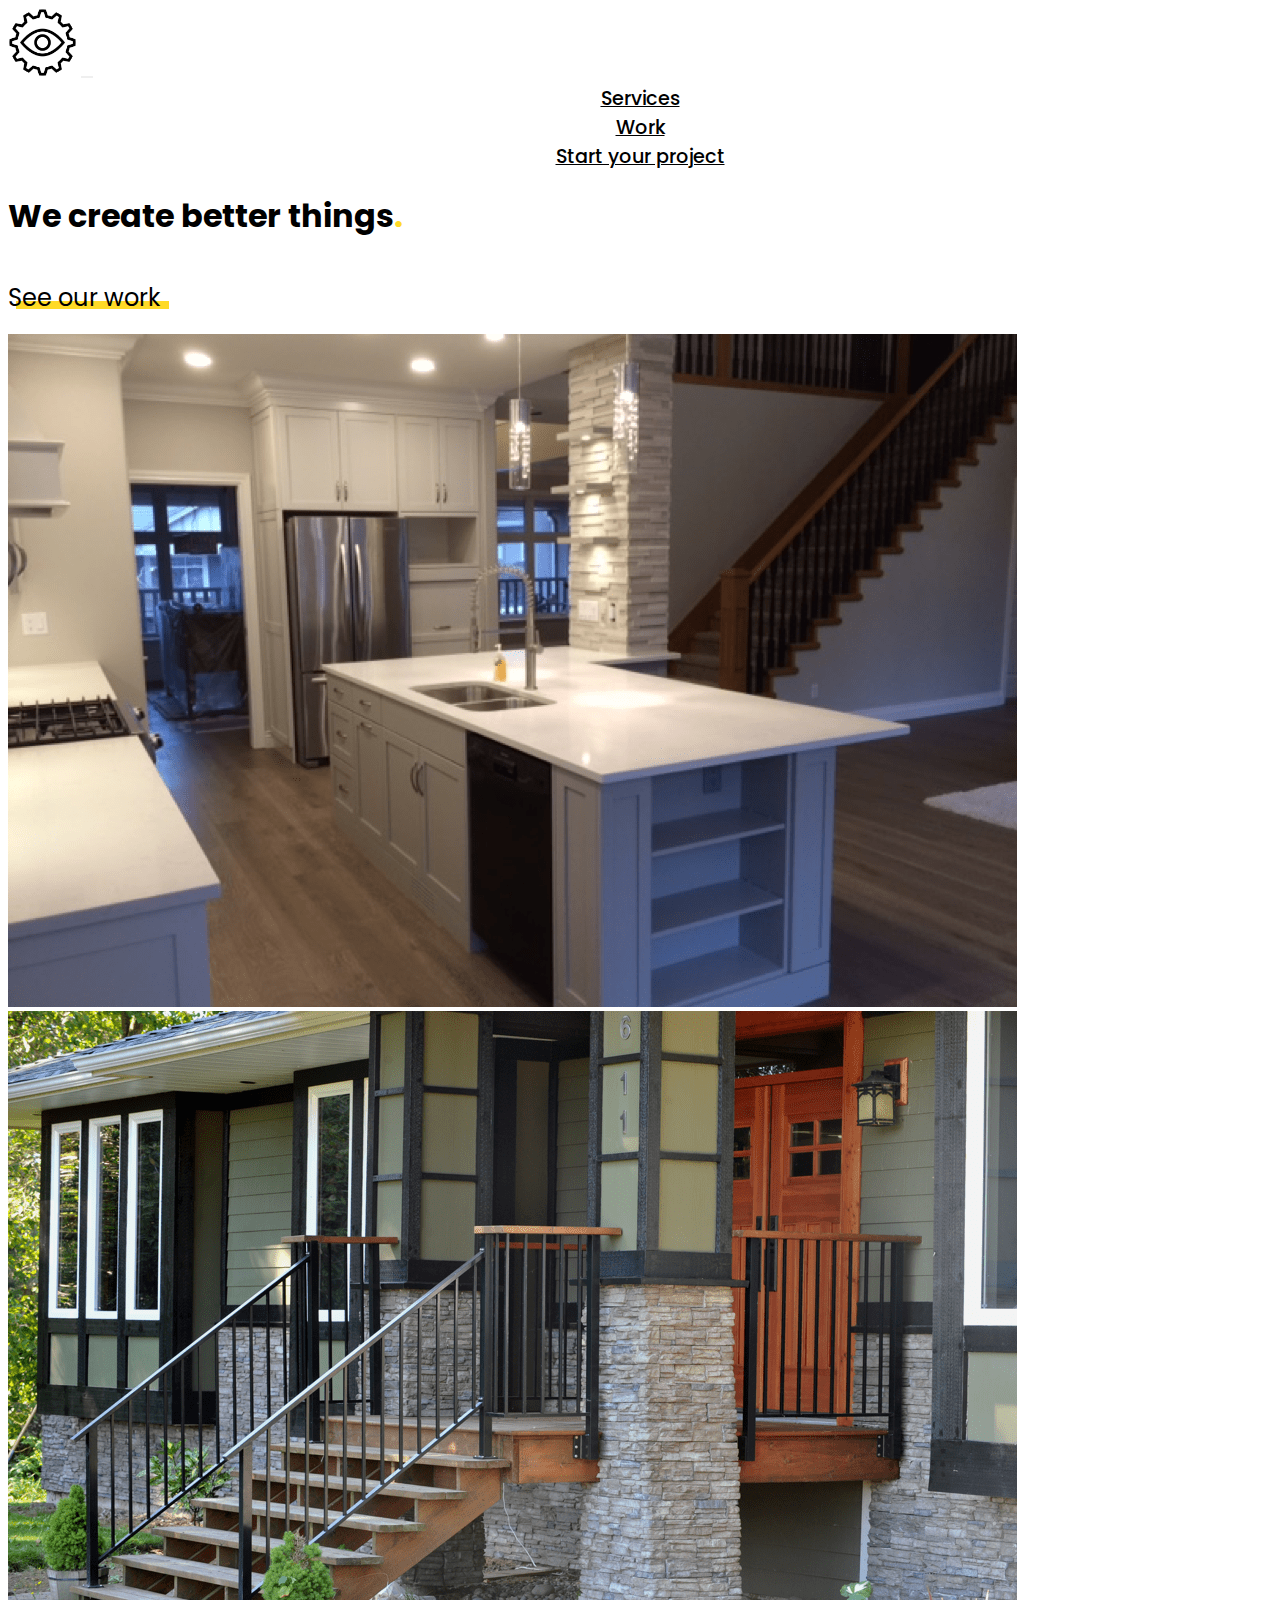
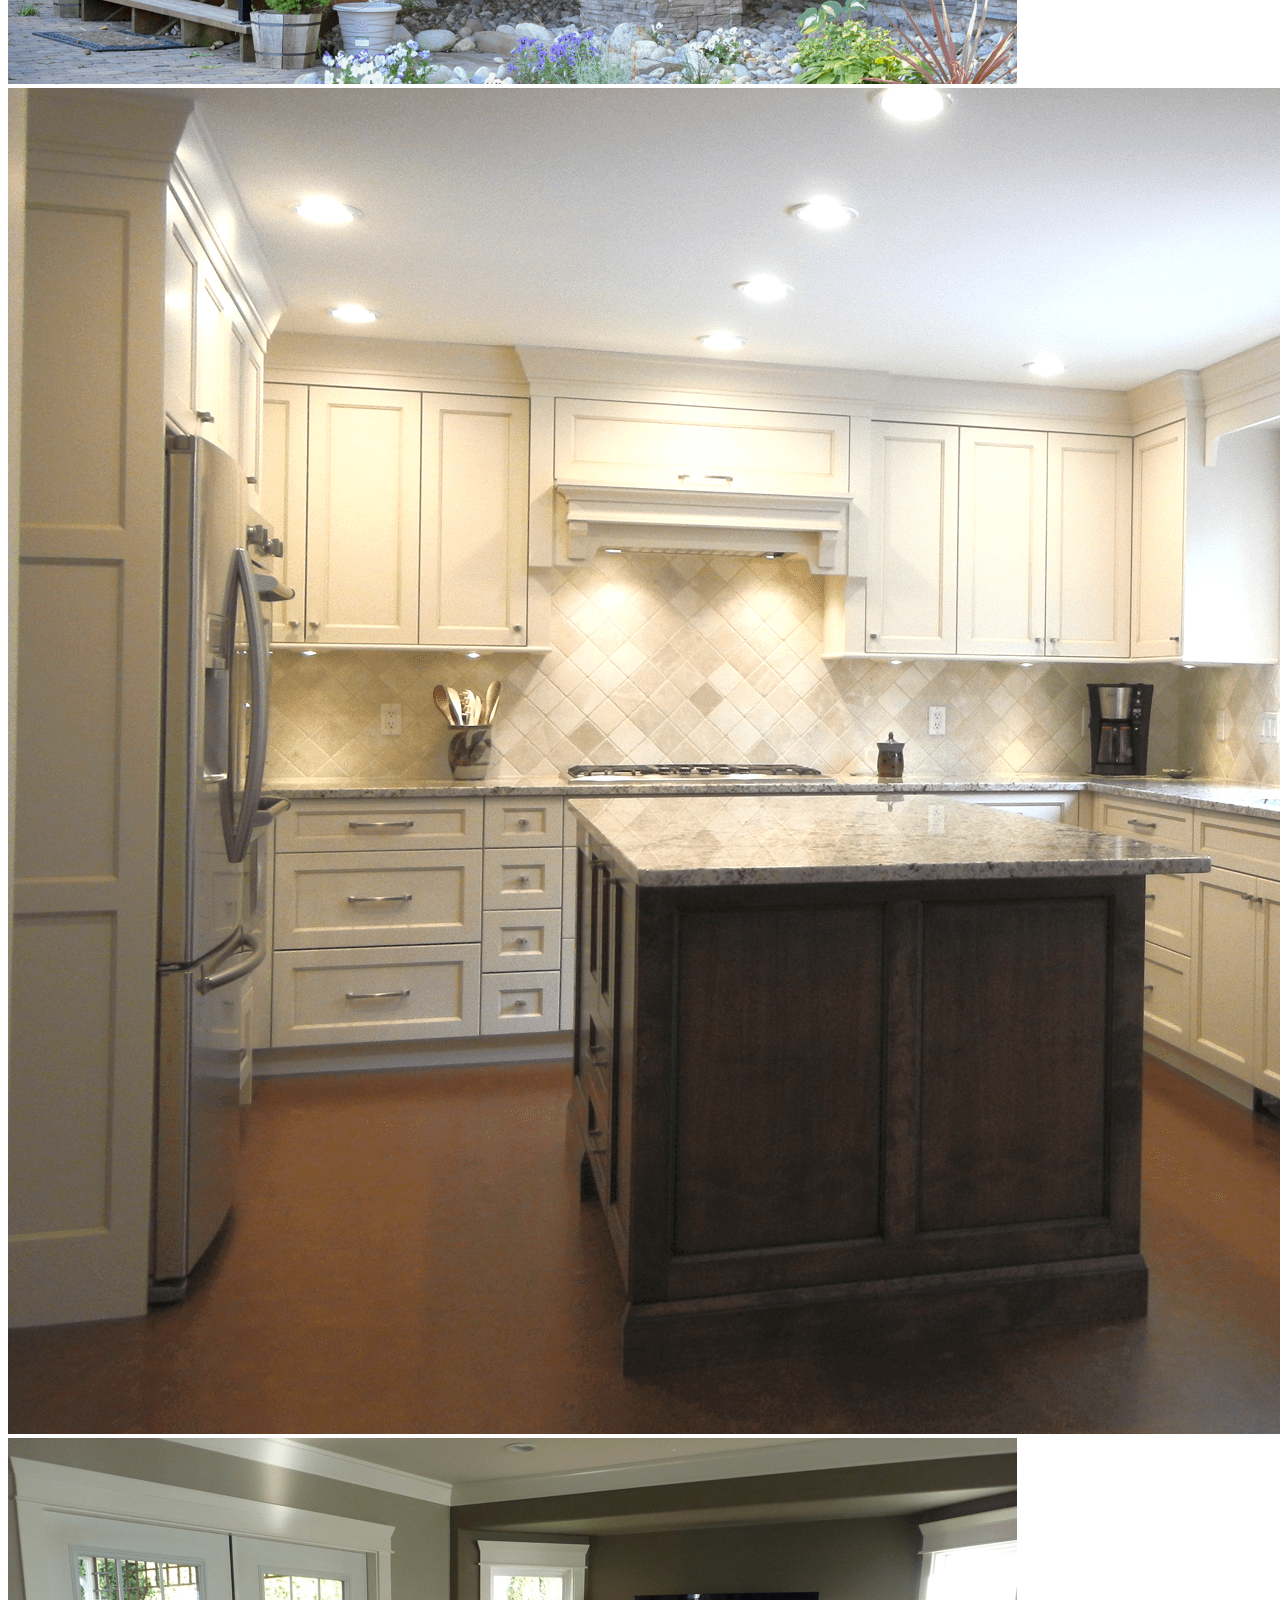
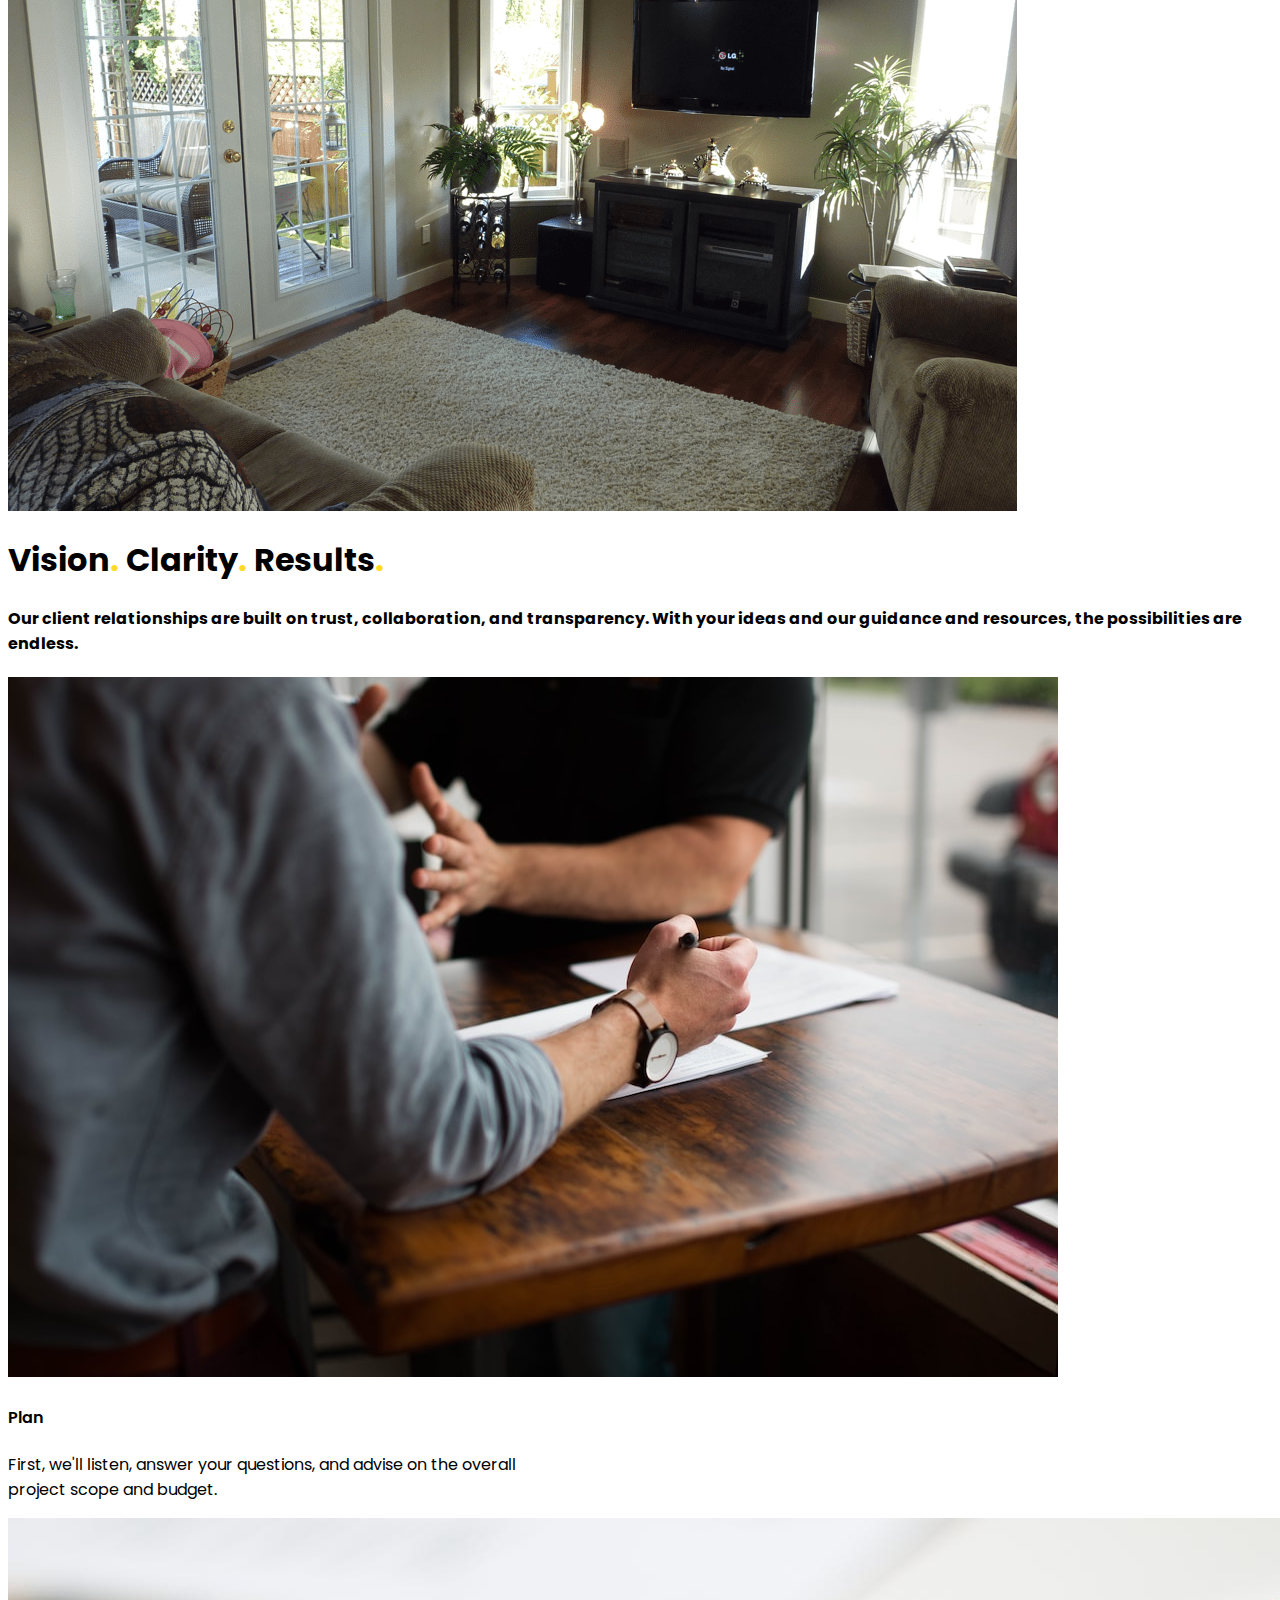
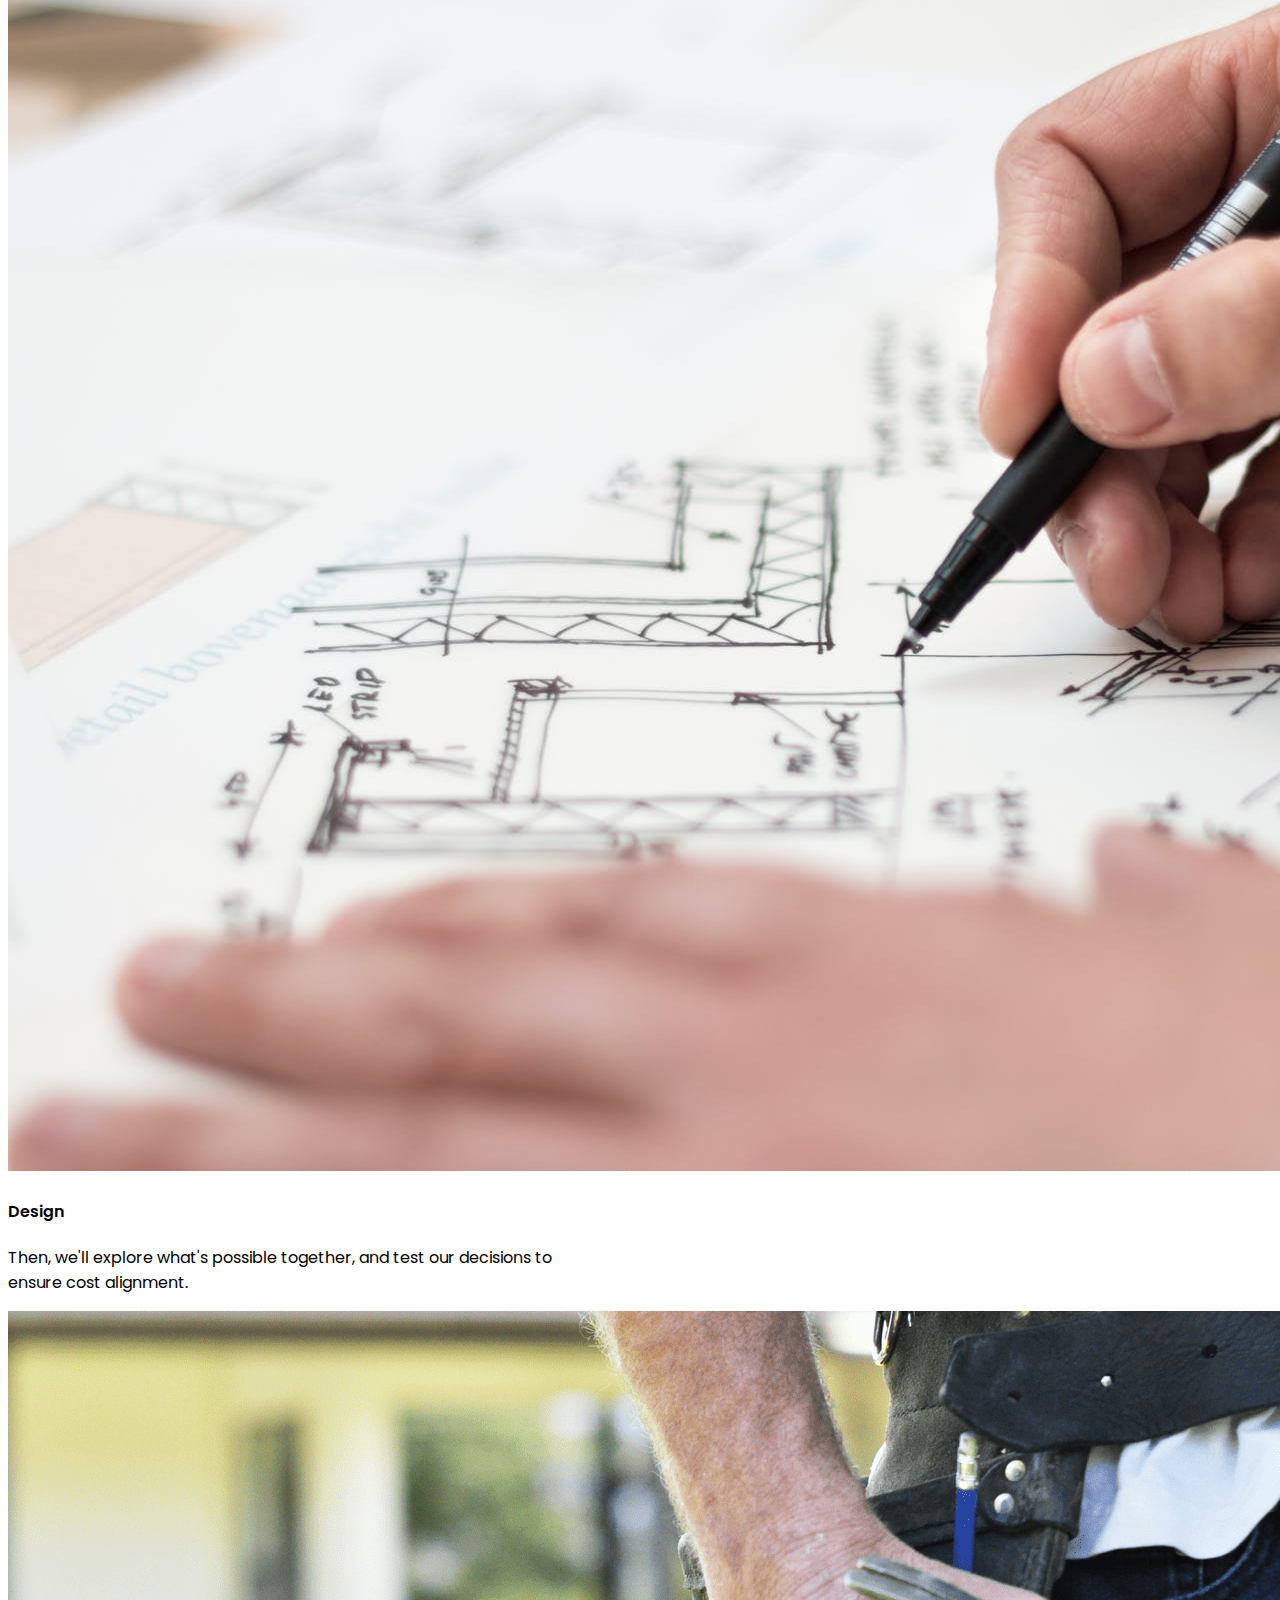
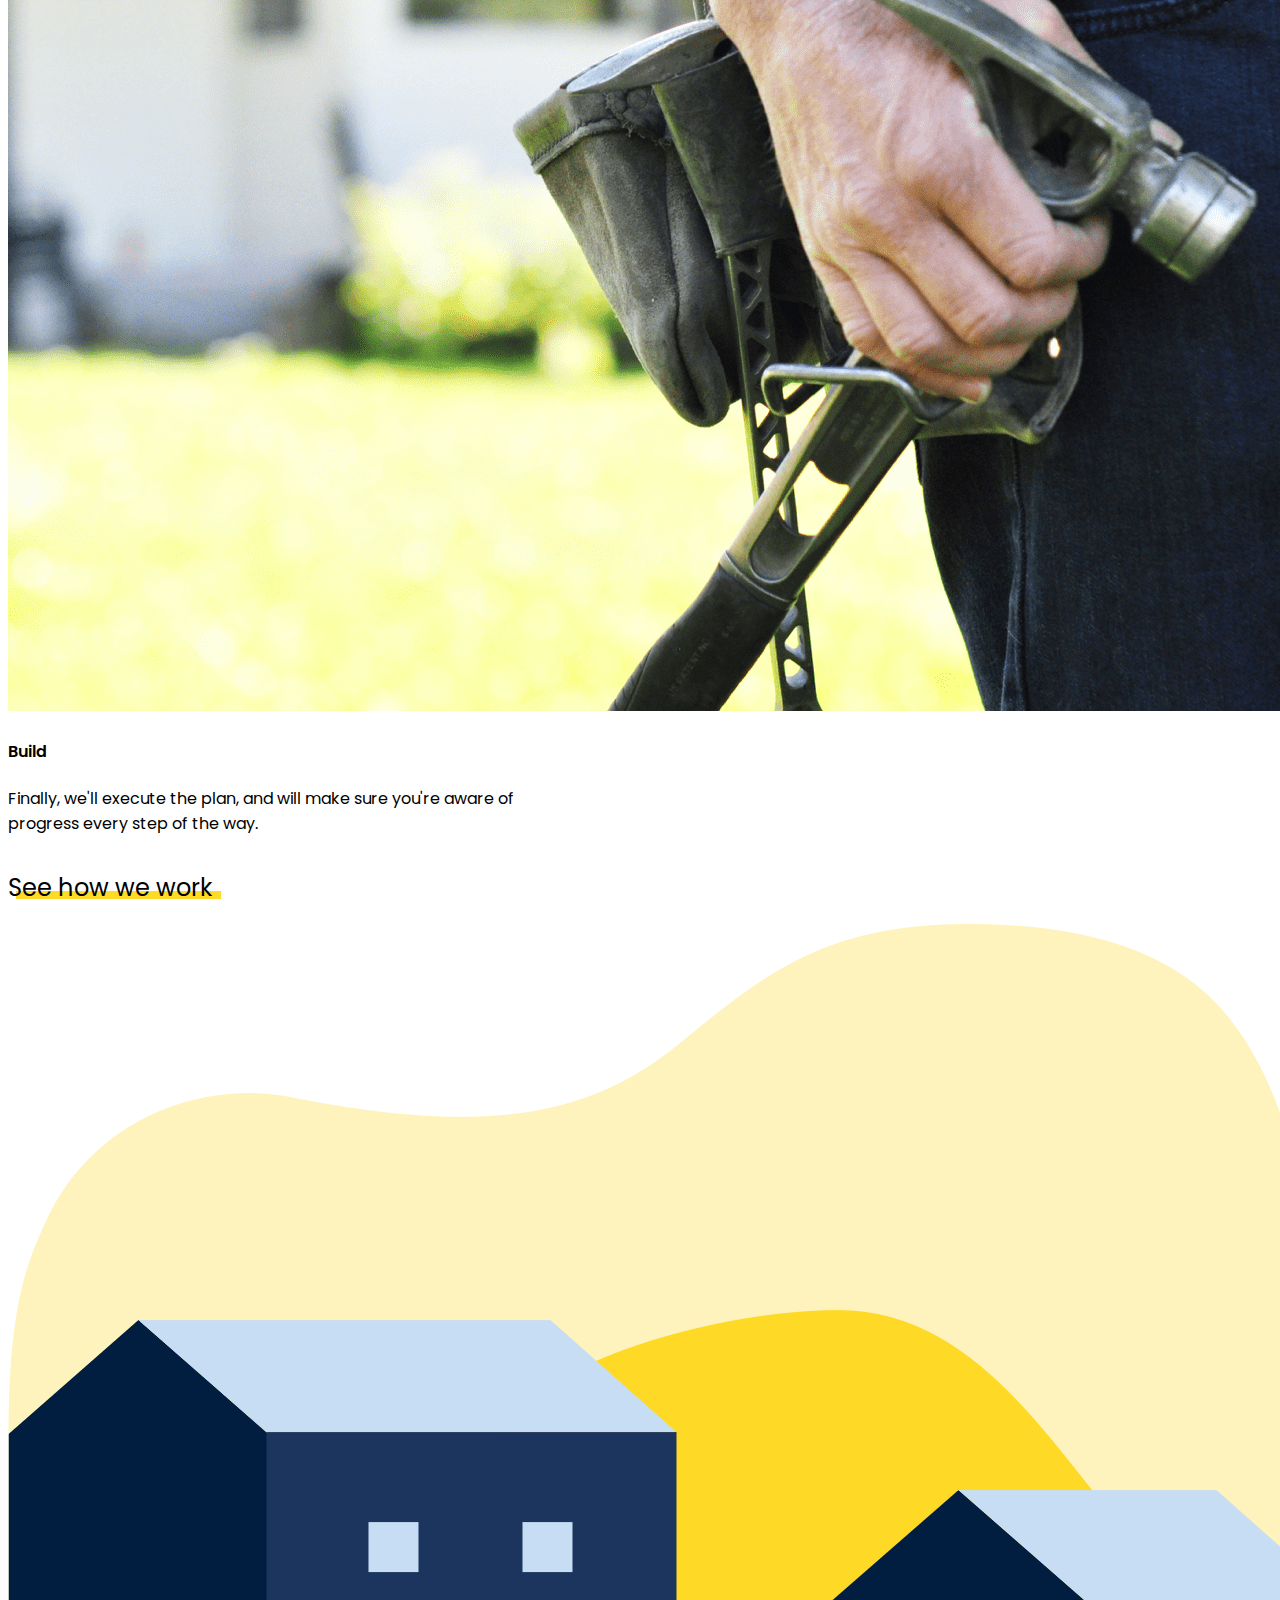
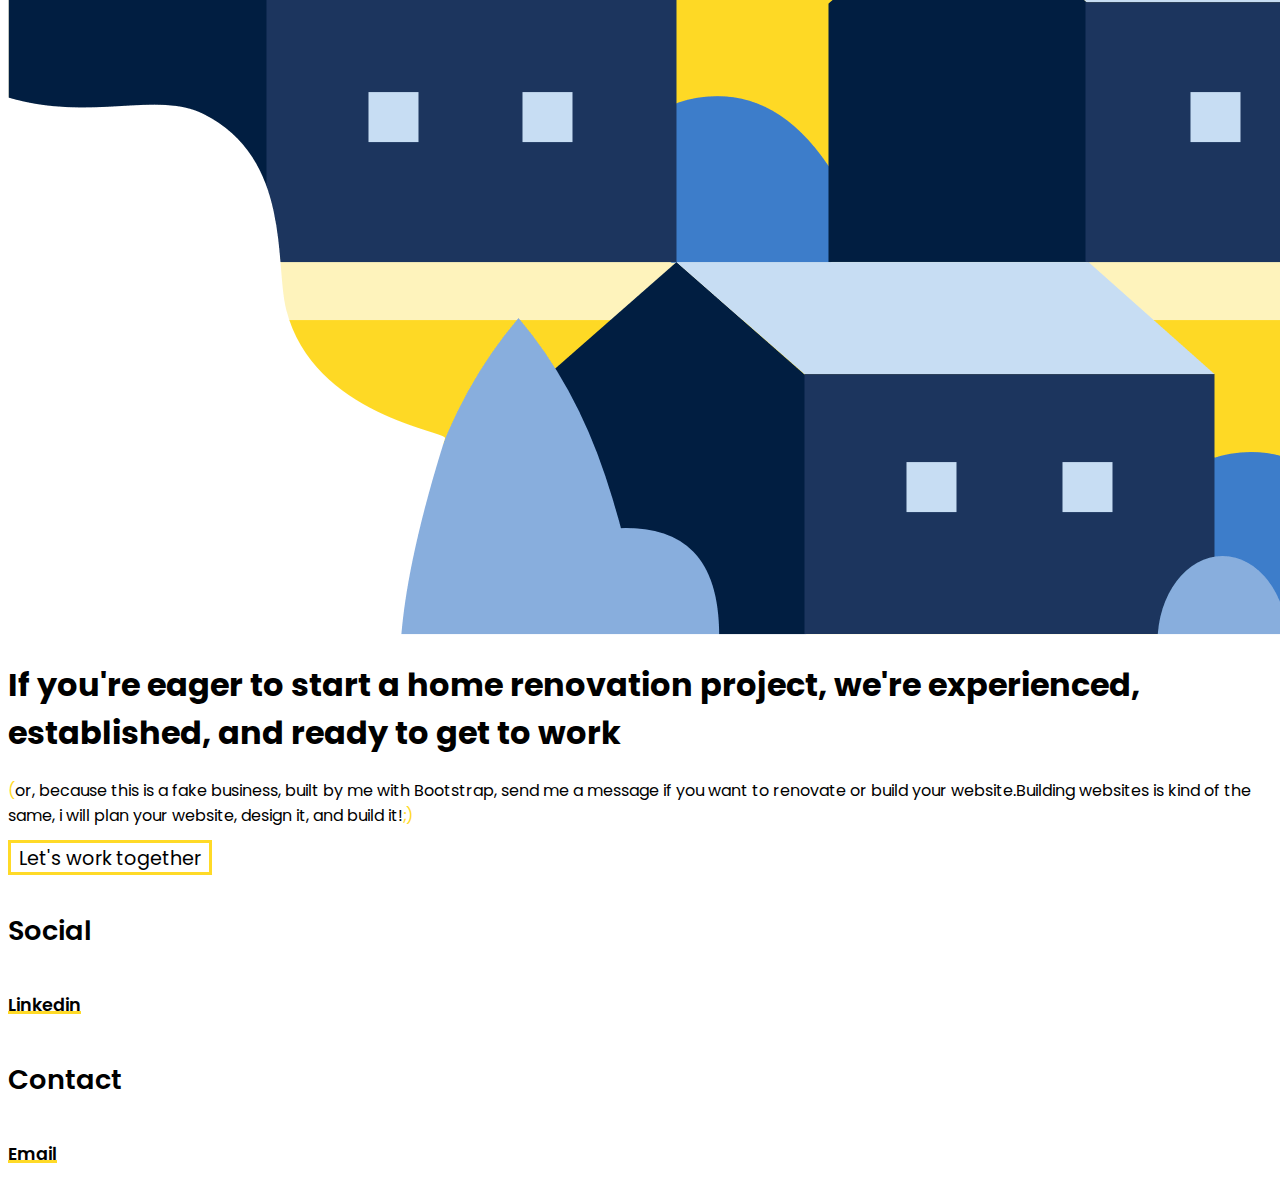
<file: index.html>
<!DOCTYPE html>
<html lang="en">
<head>
    <meta charset="UTF-8">
    <meta http-equiv="X-UA-Compatible" content="IE=edge">
    <meta name="viewport" content="width=device-width, initial-scale=1.0">
    <title>CompanyTitle</title>
    <link rel="icon" href="/images/repair-tools.png">
    <link href="https://cdn.jsdelivr.net/npm/bootstrap@5.2.0/dist/css/bootstrap.min.css" rel="stylesheet" integrity="sha384-gH2yIJqKdNHPEq0n4Mqa/HGKIhSkIHeL5AyhkYV8i59U5AR6csBvApHHNl/vI1Bx" crossorigin="anonymous">
    <link rel="stylesheet" href="/styles/style.css">
</head>
<body>
  <nav class="navbar navbar-expand-lg mt-1 mb-md-5 mb-3">
    <div class="container-fluid px-lg-5">
      <a class="navbar-brand ps-lg-5" href="index.html"><img src="/images/mylogo.png" alt="Logo" id="logo"></a>
      
      <button class="navbar-toggler" type="button" data-bs-toggle="collapse" data-bs-target="#navbarNavAltMarkup" aria-controls="navbarNavAltMarkup" aria-expanded="false" aria-label="Toggle navigation">
        <span class="navbar-toggler-icon"></span>
      </button>

      <div class="collapse navbar-collapse justify-content-lg-end pe-lg-5" id="navbarNavAltMarkup">
        <div class="navbar-nav pt-lg-0 pt-3 text-center">
          <a class="nav-link navLinks" href="/pages/services.html">Services</a>
          <a class="nav-link navLinks" href="/pages/work.html">Work</a>
          <a class="nav-link navLink" href="/pages/form.html">Start your project</a>
        </div>
      </div>
    </div>
  </nav>

  <div class="container-sm py-3 py-md-5 text-center" id="intro">
     <h1>We create better things<span class="colorText">.</span></h1>
     <a href="/pages/work.html" class="seeLinks">See our work</a>
  </div>

  <div class="container text-center" id="gallery">
    <div class="row g-5 justify-content-center">
      <div class="col-md-6">
        <img class="img-fluid" src="/images/rogelsky-renovation-thumbnail.png" alt="">
      </div>
      <div class="col-md-6">
        <img class="img-fluid" src="/images/chen-renovation-thumbnail.png" alt="">
      </div>
      <div class="col-md-6">
        <img class="img-fluid" src="/images/schafer-renovation-thumbnail.png"  alt="" >
      </div>
      <div class="col-md-6">
        <img class="img-fluid" src="/images/lick-renovation-thumbnail.png" alt="" >
      </div>
    </div> 
  </div>

  <div class="container text-center my-5" id="services">
    <div class="row justify-content-center">
      <div class="col-md-7 col-10 py-lg-5">
        <h1 class="pb-3">Vision<span class="colorText">.</span> Clarity<span class="colorText">.</span>  Results<span class="colorText">.</span> </h1>
        <h4>Our client relationships are built on trust, collaboration, and transparency. With your ideas and our guidance and resources, the possibilities are endless.</h4>
      </div>
    </div>
    
    <div class="row g-3 mt-3 justify-content-center">
      <div class="col-md-4 col-10">
        <div class="card homeCards">
          <img src="/images/photo-1496902526517-c0f2cb8fdb6a.jpeg" class="card-img-top" alt="...">
          <div class="card-body">
            <h4 class="card-title">Plan</h4>
            <p class="card-text">First, we'll listen, answer your questions, and advise on the overall project scope and budget.</p>
          </div>
        </div>
      </div>
      <div class="col-md-4 col-10">
        <div class="card homeCards">
          <img src="/images/pexels-photo-1109541.jpeg" class="card-img-top" alt="...">
          <div class="card-body">
            <h4 class="card-title">Design</h4>
            <p class="card-text">Then, we'll explore what's possible together, and test our decisions to ensure cost alignment.</p>
          </div>
        </div>
      </div>
      <div class="col-md-4 col-10">
        <div class="card homeCards">
          <img src="/images/wfdb_step_build.png" class="card-img-top" alt="...">
          <div class="card-body">
            <h4 class="card-title">Build</h4>
            <p class="card-text">Finally, we'll execute the plan, and will make sure you're aware of progress every step of the way.</p>
          </div>
        </div>
      </div>
    </div>

    <div class="container text-center pt-3 pb-5">
      <a href="/pages/services.html" class="seeLinks">See how we work</a>
    </div>
  </div>

  <div class="container text-center my-5" id="prefooter">
    <div class="row justify-content-center">
      <div class="col-xl-5 col-md-6 col-10"><img src="/images/wfdb_prefooter.png" class="img-fluid pb-5" alt="">
      </div>
      <div class="col-xl-7 col-10 text-start">
        <h1>If you're eager to start a home renovation project, we're experienced, established, and ready to get to work</h1>
        <p><span class="colorText">(</span>or, because this is a fake business, built by me with Bootstrap, send me a message if you want to renovate or build your website.Building websites is kind of the same, i will plan your website, design it, and build it!<span class="colorText">;)</span></p>
        <a href="/pages/form.html" class="prefooterLink">Let's work together</a>
      </div>
    </div>
  </div>

  <div class="container my-5" id="footer">
    <div class="row text-center ">
      <div class="col-sm-6">
        <h4>Social</h4>
        <a href="https://www.linkedin.com/in/alexandru-munteanu-063950236/" class="footerLinks">Linkedin</a><br>
      </div>
      <div class="col-sm-6 pt-3 pt-sm-0">
        <h4>Contact</h4>
        <a href="mailto:munteanualexandru0101@gmail.com" class="footerLinks">Email</a><br>
      </div>
    </div>
  </div>
    

  <script src="https://cdn.jsdelivr.net/npm/bootstrap@5.2.0/dist/js/bootstrap.bundle.min.js" integrity="sha384-A3rJD856KowSb7dwlZdYEkO39Gagi7vIsF0jrRAoQmDKKtQBHUuLZ9AsSv4jD4Xa" crossorigin="anonymous"></script>
</body>
</html>
</file>
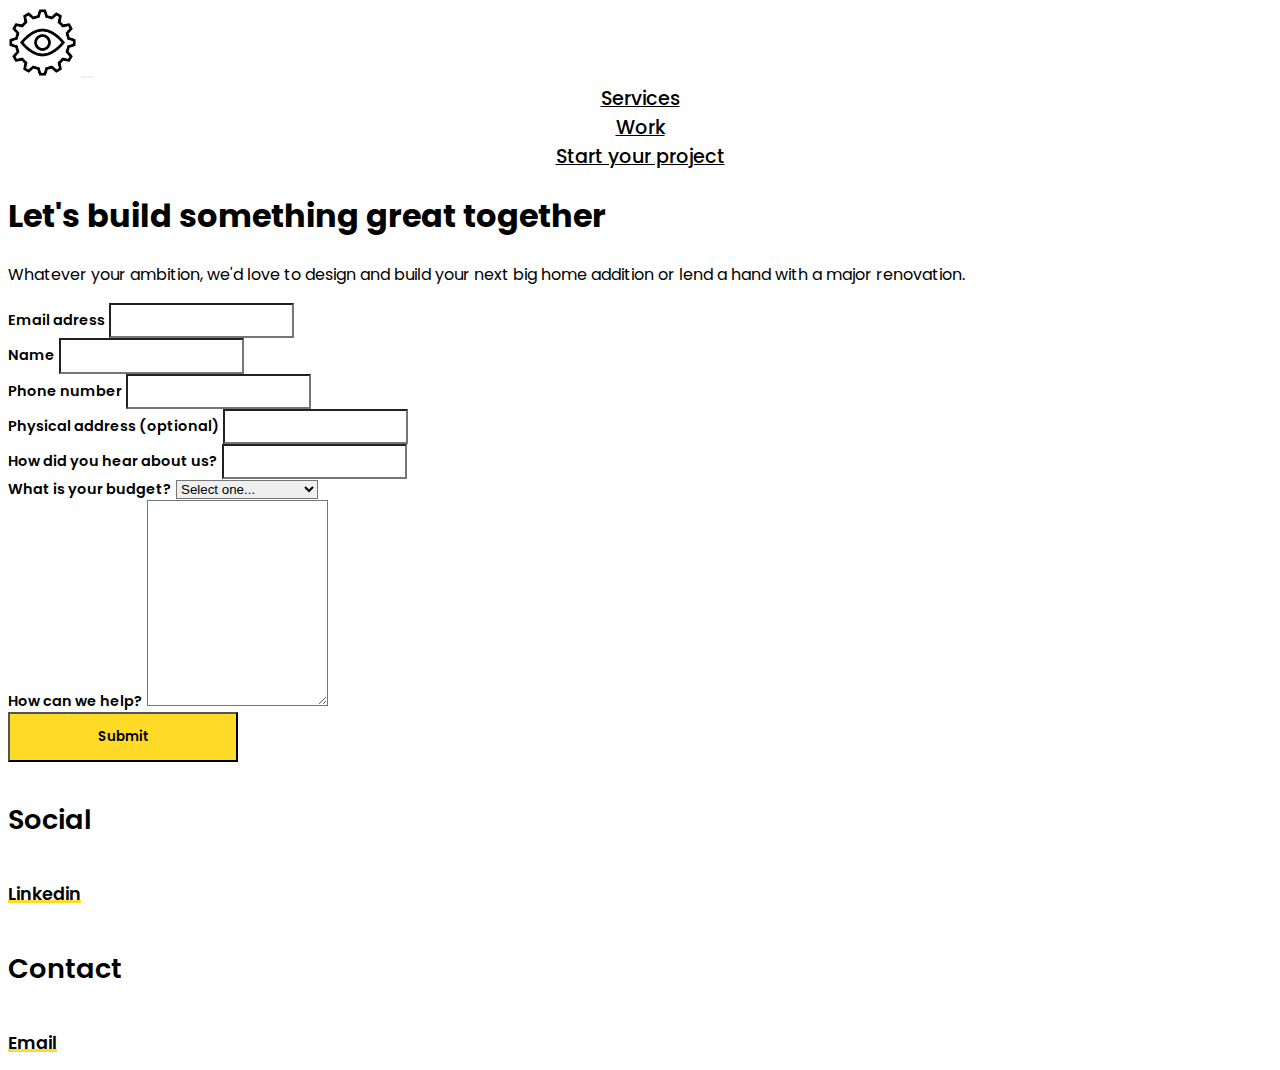
<file: pages/form.html>
<!DOCTYPE html>
<html lang="en">
<head>
    <meta charset="UTF-8">
    <meta http-equiv="X-UA-Compatible" content="IE=edge">
    <meta name="viewport" content="width=device-width, initial-scale=1.0">
    <title>CompanyTitle</title>
    <link rel="icon" href="/images/repair-tools.png">
    <link href="https://cdn.jsdelivr.net/npm/bootstrap@5.2.0/dist/css/bootstrap.min.css" rel="stylesheet" integrity="sha384-gH2yIJqKdNHPEq0n4Mqa/HGKIhSkIHeL5AyhkYV8i59U5AR6csBvApHHNl/vI1Bx" crossorigin="anonymous">
    <link rel="stylesheet" href="/styles/style.css">
</head>
<body>
  <nav class="navbar navbar-expand-lg mt-1 mb-md-5 mb-3">
    <div class="container-fluid px-lg-5">
      <a class="navbar-brand ps-lg-5" href="/index.html"><img src="/images/mylogo.png" alt="Logo" id="logo"></a>
      
      <button class="navbar-toggler" type="button" data-bs-toggle="collapse" data-bs-target="#navbarNavAltMarkup" aria-controls="navbarNavAltMarkup" aria-expanded="false" aria-label="Toggle navigation">
        <span class="navbar-toggler-icon"></span>
      </button>

      <div class="collapse navbar-collapse justify-content-lg-end pe-lg-5" id="navbarNavAltMarkup">
        <div class="navbar-nav pt-lg-0 pt-3 text-center">
          <a class="nav-link navLinks" href="/pages/services.html">Services</a>
          <a class="nav-link navLinks" href="/pages/work.html">Work</a>
          <a class="nav-link navLink" href="/pages/form.html">Start your project</a>
        </div>
      </div>
    </div>
  </nav>

  <div class="container py-3 py-md-5 text-center">
    <div class="row justify-content-center">
      <div class="col-lg-7 col-10">
        <h1>Let's build something great together</h1>
        <p class="pt-2">Whatever your ambition, we'd love to design and build your next big home addition or lend a hand with a major renovation.</p>
      </div>
    </div>
  </div>

  <div class="container px-lg-5 pt-3 pb-5 form-container">
  <form  action="https://formsubmit.co/munteanualexandru0101@gmail.com" method="POST">
    <input type="hidden" name="_subject" value="New project!">

      <div class="row g-4 mb-3 justify-content-center">
      <div class="col-lg-4 col-md-5 col-9">
        <label for="validationDefault01" class="form-label">Email adress</label>
        <input type="email" name="email" class="form-control inputStyles" id="validationDefault01" required>
      </div>
      <div class="col-lg-4 col-md-5 col-9">
        <label for="validationDefault02" class="form-label">Name</label>
        <input type="text" name="name:" class="form-control inputStyles" id="validationDefault02" required>
      </div>
      </div>
      

      <div class="row g-4 mb-3 justify-content-center">
      <div class="col-lg-4 col-md-5 col-9">
        <label for="validationDefault03" class="form-label">Phone number</label>
        <input type="tel" name="phone:" class="form-control inputStyles" id="validationDefault03" required>
      </div>
      <div class="col-lg-4 col-md-5 col-9">
        <label for="validationDefault04" class="form-label">Physical address (optional)</label>
        <input type="text" name="address:" class="form-control inputStyles" id="validationDefault04">
      </div>
      </div>


      <div class="row g-4 mb-3 justify-content-center">
      <div class="col-lg-4 col-md-5 col-9">
        <label for="validationDefault05" class="form-label">How did you hear about us?</label>
        <input type="text" name="why-us:" class="form-control inputStyles" id="validationDefault05">
      </div>
      <div class="col-lg-4 col-md-5 col-9">
        <label for="validationDefault06" class="form-label">What is your budget?</label>
        <select class="form-control inputStyles" name="budget" id="validationDefault06">
          <option selected disabled value>Select one...</option>
          <option value="Less than $100.000">Less than $100.000</option>
          <option value="$100.000-$250.000">$100.000-$250.000</option>
          <option value="$250.000-$500.000">$250.000-$500.000</option>
          <option value="More than $500.000">More than $500.000</option>
        </select>
      </div>
      </div>


      
      <div class="row g-3 mb-5 pt-3 justify-content-center">
      <div class="col-lg-8 col-md-10 col-9">
        <label for="validationDefault07" class=" form-label">How can we help?</label>
        <textarea id="validationDefault07" name="how can we help?" class="form-control" required></textarea>
      </div>
      </div>

      <div class="row justify-content-center">
      <div class="col-lg-8 col-md-10 col-9">
        <button type="submit" class="btn">Submit</button>
      </div>
      </div>
      
    </div>
  </form>
  </div>


  <div class="container my-5" id="footer">
    <div class="row text-center ">
      <div class="col-sm-6">
        <h4>Social</h4>
        <a href="https://www.linkedin.com/in/alexandru-munteanu-063950236/" class="footerLinks">Linkedin</a><br>
      </div>
      <div class="col-sm-6 pt-3 pt-sm-0">
        <h4>Contact</h4>
        <a href="mailto:munteanualexandru0101@gmail.com" class="footerLinks">Email</a><br>
      </div>
    </div>
  </div>

  <script src="https://cdn.jsdelivr.net/npm/bootstrap@5.2.0/dist/js/bootstrap.bundle.min.js" integrity="sha384-A3rJD856KowSb7dwlZdYEkO39Gagi7vIsF0jrRAoQmDKKtQBHUuLZ9AsSv4jD4Xa" crossorigin="anonymous"></script>
</body>
</html>
</file>
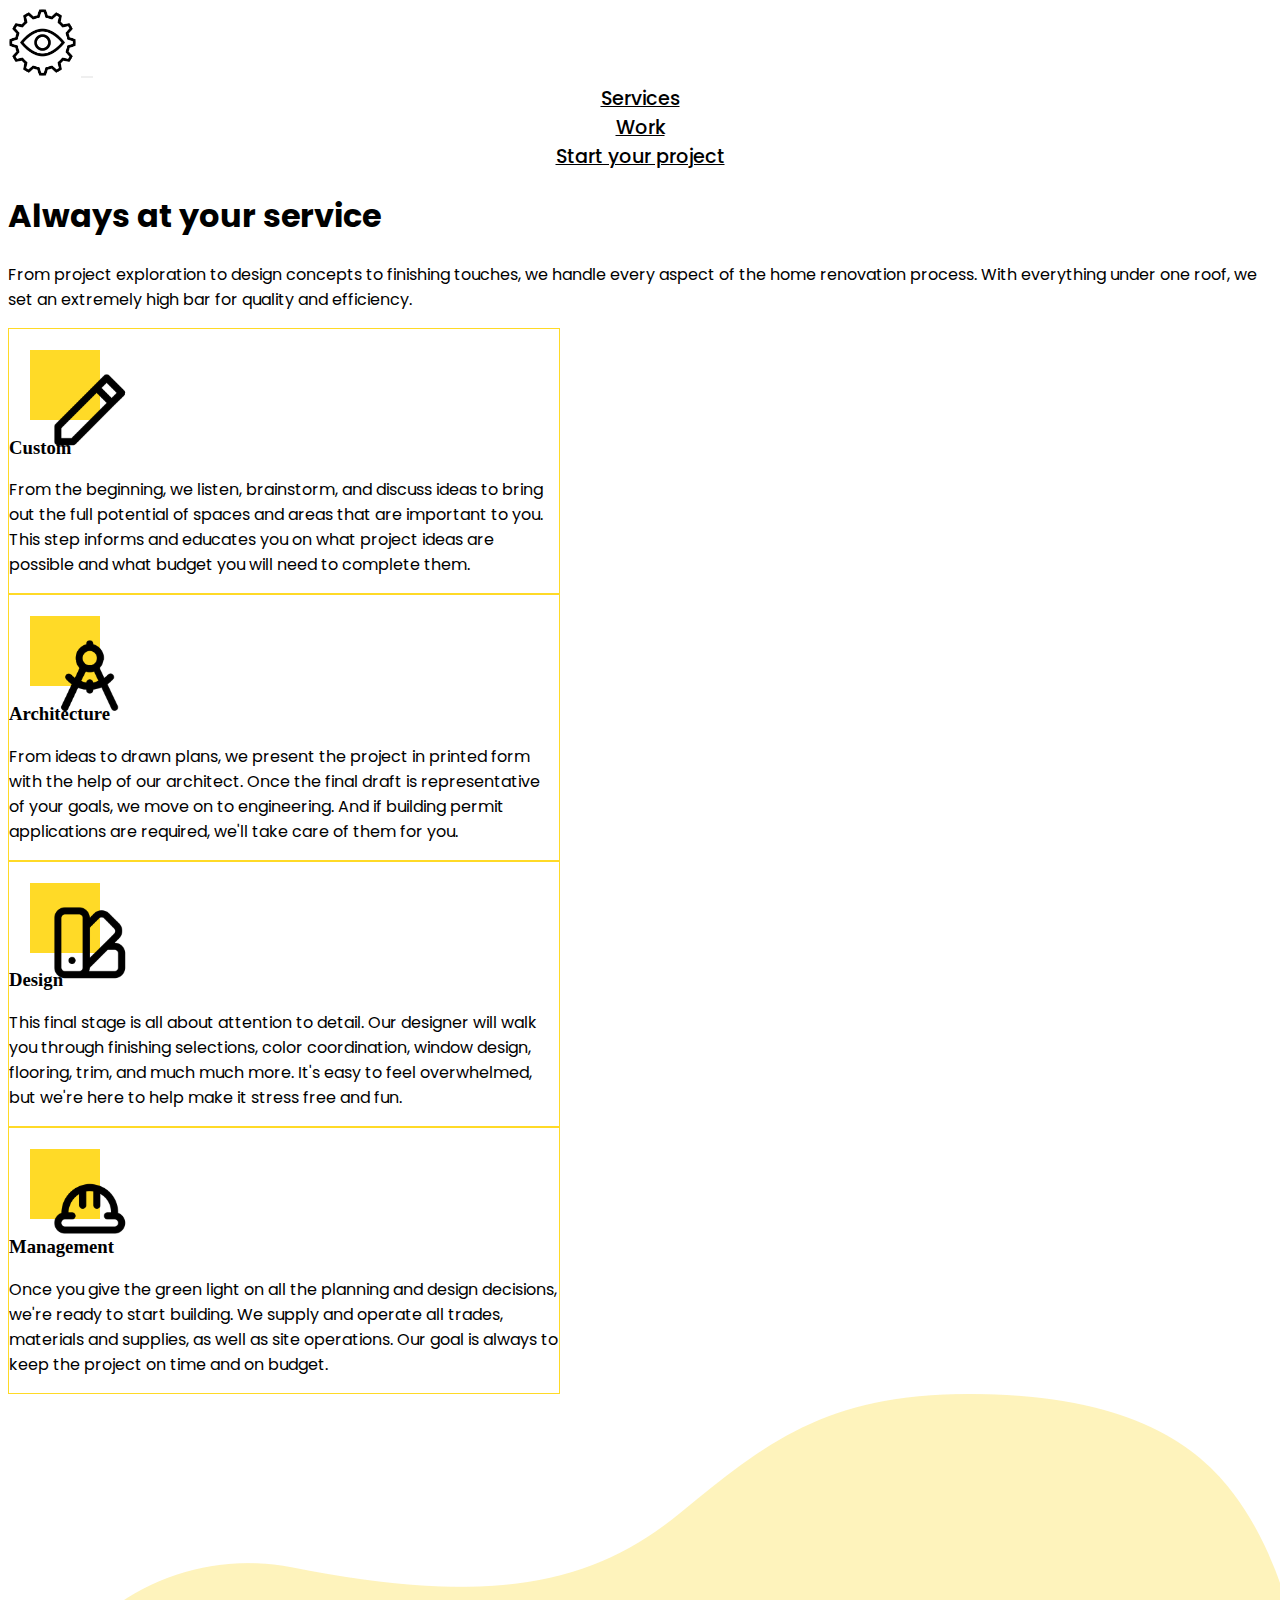
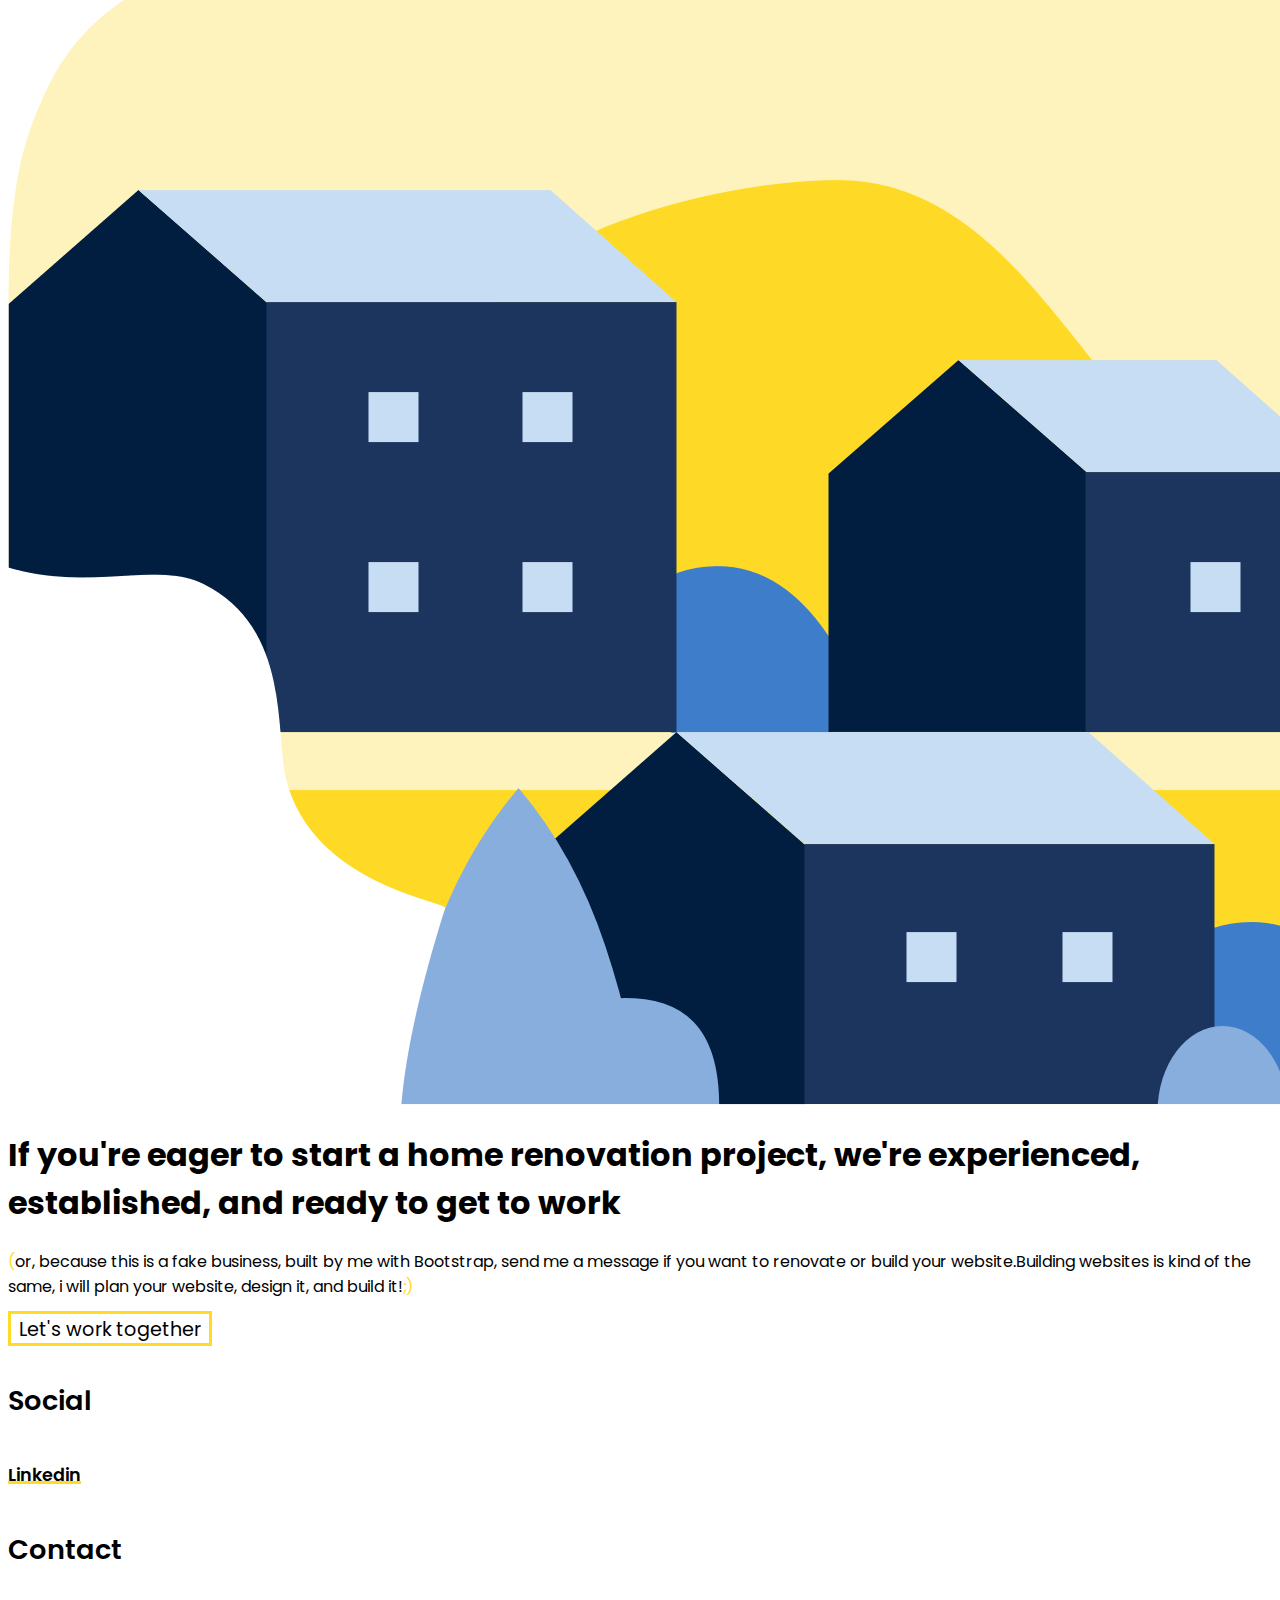
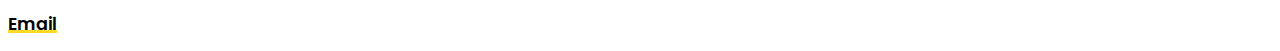
<file: pages/services.html>
<!DOCTYPE html>
<html lang="en">
<head>
    <meta charset="UTF-8">
    <meta http-equiv="X-UA-Compatible" content="IE=edge">
    <meta name="viewport" content="width=device-width, initial-scale=1.0">
    <title>CompanyTitle</title>
    <link rel="icon" href="/images/repair-tools.png">
    <link href="https://cdn.jsdelivr.net/npm/bootstrap@5.2.0/dist/css/bootstrap.min.css" rel="stylesheet" integrity="sha384-gH2yIJqKdNHPEq0n4Mqa/HGKIhSkIHeL5AyhkYV8i59U5AR6csBvApHHNl/vI1Bx" crossorigin="anonymous">
    <link rel="stylesheet" href="/styles/style.css">
</head>
<body>
  <nav class="navbar navbar-expand-lg mt-1 mb-md-5 mb-3">
    <div class="container-fluid px-lg-5">
      <a class="navbar-brand ps-lg-5" href="/index.html"><img src="/images/mylogo.png" alt="Logo" id="logo"></a>
      
      <button class="navbar-toggler" type="button" data-bs-toggle="collapse" data-bs-target="#navbarNavAltMarkup" aria-controls="navbarNavAltMarkup" aria-expanded="false" aria-label="Toggle navigation">
        <span class="navbar-toggler-icon"></span>
      </button>

      <div class="collapse navbar-collapse justify-content-lg-end pe-lg-5" id="navbarNavAltMarkup">
        <div class="navbar-nav pt-lg-0 pt-3 text-center">
          <a class="nav-link navLinks" href="/pages/services.html">Services</a>
          <a class="nav-link navLinks" href="/pages/work.html">Work</a>
          <a class="nav-link navLink" href="/pages/form.html">Start your project</a>
        </div>
      </div>
    </div>
  </nav>

  <div class="container py-3 py-md-5 text-center">
    <div class="row justify-content-center">
      <div class="col-lg-7 col-10">
        <h1>Always at your service</h1>
        <p class="pt-2">From project exploration to design concepts to finishing touches, we handle every aspect of the home renovation process. With everything under one roof, we set an extremely high bar for quality and efficiency.</p>
      </div>
    </div>
  </div>

  <div class="container">
    <div class="row gy-4">
      <div class="col-lg-6">
        <div class="card mx-auto me-lg-1 cardBorderRadius">
          <div class="card-body mb-sm-4 mt-sm-2 mx-sm-4">
            <div class="container theBox p-sm-5">
              <div id="iconBgColor"></div>
              <img src="/images/pencil.png" class="card-img-top serviceCardsImg" alt="...">
              <h3 class="card-title pt-5 serviceTitles">Custom</h3>
              <p class="card-text pt-sm-4 pt-3">From the beginning, we listen, brainstorm, and discuss ideas to bring out the full potential of spaces and areas that are important to you. This step informs and educates you on what project ideas are possible and what budget you will need to complete them.</p>
            </div>
          </div>
        </div>
      </div>

      <div class="col-lg-6">
        <div class="card mx-auto ms-lg-1 cardBorderRadius">
          <div class="card-body mb-sm-4 mt-sm-2 mx-sm-4">
            <div class="container theBox p-sm-5">
              <div id="iconBgColor"></div>
              <img src="/images/compass.png" class="card-img-top serviceCardsImg" alt="...">
              <h3 class="card-title pt-5 serviceTitles">Architecture</h3>
              <p class="card-text pt-sm-4 pt-3">From ideas to drawn plans, we present the project in printed form with the help of our architect. Once the final draft is representative of your goals, we move on to engineering. And if building permit applications are required, we'll take care of them for you.</p>
            </div>
          </div>
        </div>
      </div>

      <div class="col-lg-6">
        <div class="card mx-auto me-lg-1 cardBorderRadius">
          <div class="card-body mb-sm-4 mt-sm-2 mx-sm-4">
            <div class="container theBox p-sm-5">
              <div id="iconBgColor"></div>
              <img src="/images/color-palette.png" class="card-img-top serviceCardsImg" alt="...">
              <h3 class="card-title pt-5 serviceTitles">Design</h3>
              <p class="card-text pt-sm-4 pt-3">This final stage is all about attention to detail. Our designer will walk you through finishing selections, color coordination, window design, flooring, trim, and much much more. It's easy to feel overwhelmed, but we're here to help make it stress free and fun.</p>
            </div>
          </div>
        </div>
      </div>

      <div class="col-lg-6">
        <div class="card  mx-auto ms-lg-1 cardBorderRadius">
          <div class="card-body mb-sm-4 mt-sm-2 mx-sm-4">
            <div class="container theBox p-sm-5">
              <div id="iconBgColor"></div>
              <img src="/images/construction-helmet.png" class="card-img-top serviceCardsImg" alt="...">
              <h3 class="card-title pt-5 serviceTitles">Management</h3>
              <p class="card-text pt-sm-4 pt-3">Once you give the green light on all the planning and design decisions, we're ready to start building. We supply and operate all trades, materials and supplies, as well as site operations. Our goal is always to keep the project on time and on budget.</p>
            </div>
          </div>
        </div>
      </div>

    </div>
  </div>






  <div class="container text-center my-5 pt-5" id="prefooter">
    <div class="row justify-content-center pt-sm-5 pt-2">
      <div class="col-xl-5 col-md-6 col-10"><img src="/images/wfdb_prefooter.png" class="img-fluid pb-5" alt="">
      </div>
      <div class="col-xl-7 col-10 text-start">
        <h1>If you're eager to start a home renovation project, we're experienced, established, and ready to get to work</h1>
        <p><span class="colorText">(</span>or, because this is a fake business, built by me with Bootstrap, send me a message if you want to renovate or build your website.Building websites is kind of the same, i will plan your website, design it, and build it!<span class="colorText">;)</span></p>
        <a href="/pages/form.html" class="prefooterLink">Let's work together</a>
      </div>
    </div>
  </div>

  <div class="container my-5" id="footer">
    <div class="row text-center ">
      <div class="col-sm-6">
        <h4>Social</h4>
        <a href="https://www.linkedin.com/in/alexandru-munteanu-063950236/" class="footerLinks">Linkedin</a><br>
      </div>
      <div class="col-sm-6 pt-3 pt-sm-0">
        <h4>Contact</h4>
        <a href="mailto:munteanualexandru0101@gmail.com" class="footerLinks">Email</a><br>
      </div>
    </div>
  </div>

  <script src="https://cdn.jsdelivr.net/npm/bootstrap@5.2.0/dist/js/bootstrap.bundle.min.js" integrity="sha384-A3rJD856KowSb7dwlZdYEkO39Gagi7vIsF0jrRAoQmDKKtQBHUuLZ9AsSv4jD4Xa" crossorigin="anonymous"></script>

</body>
</html>
</file>
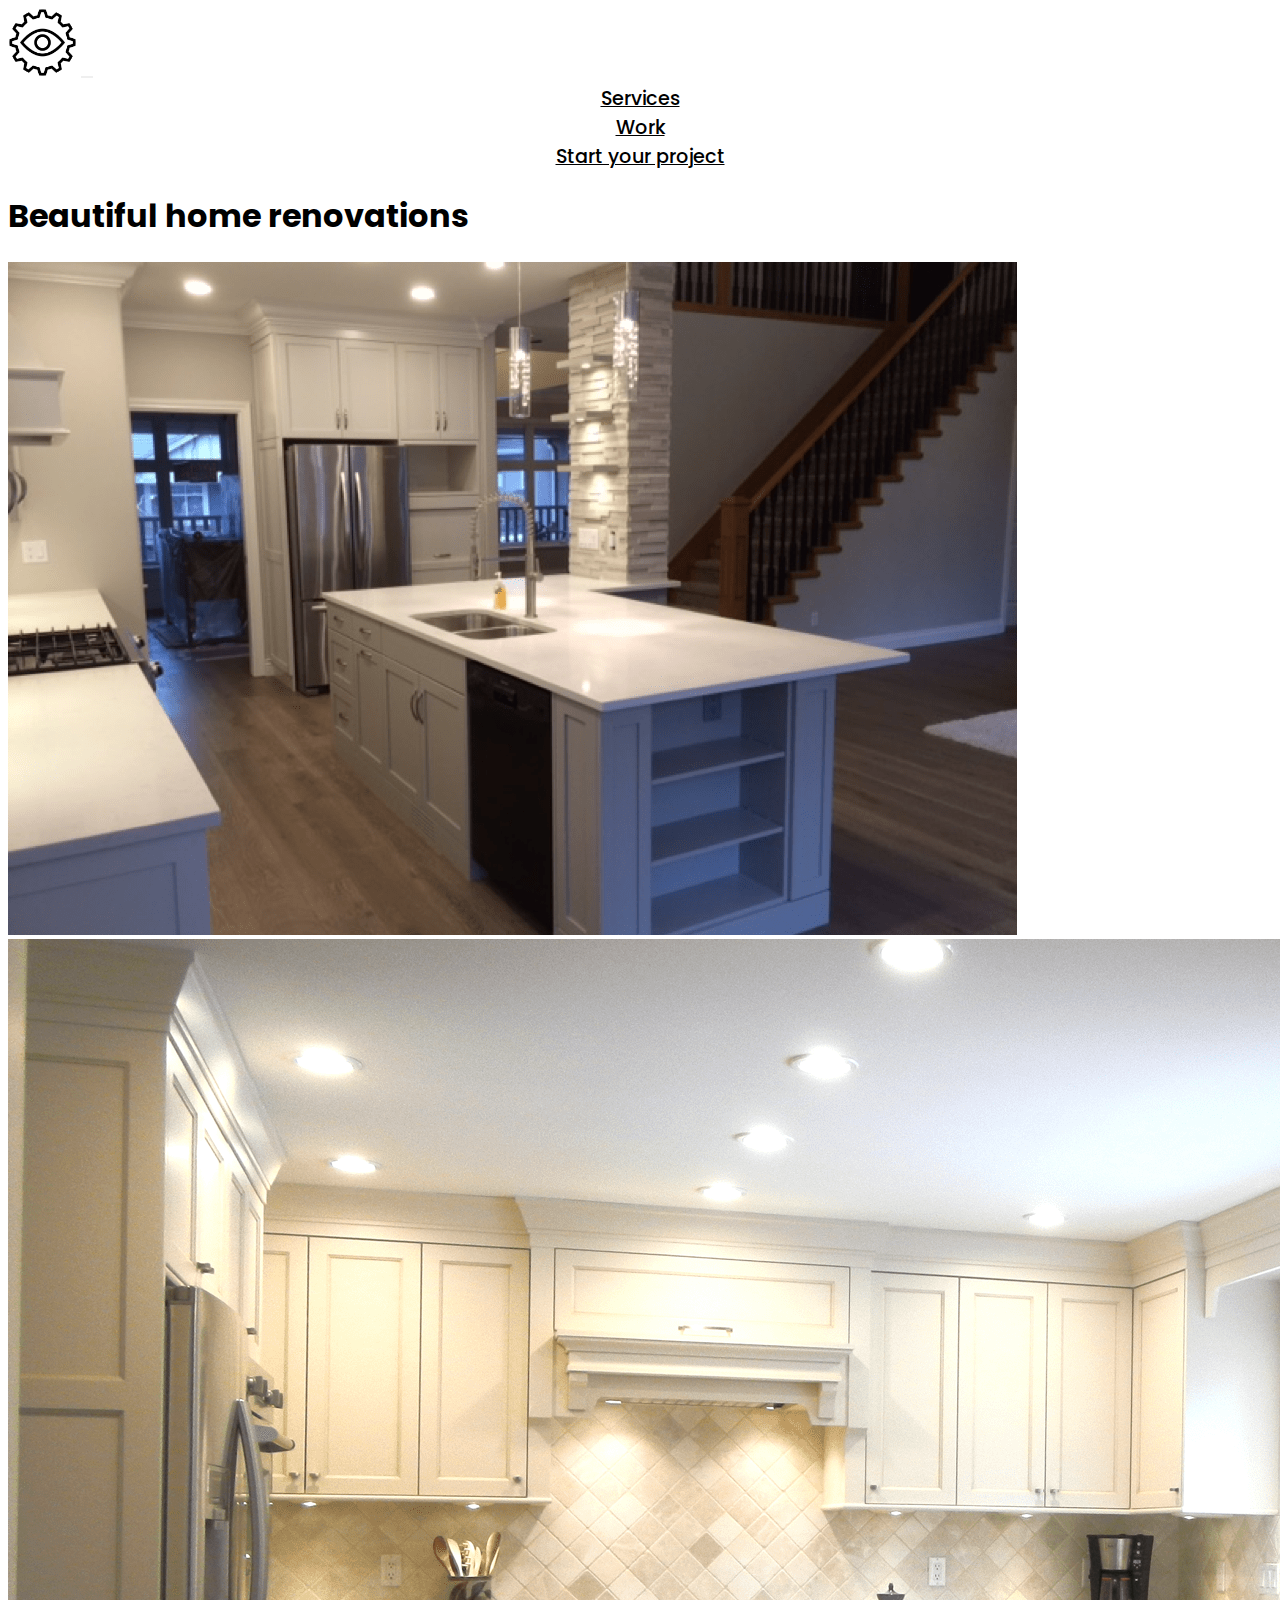
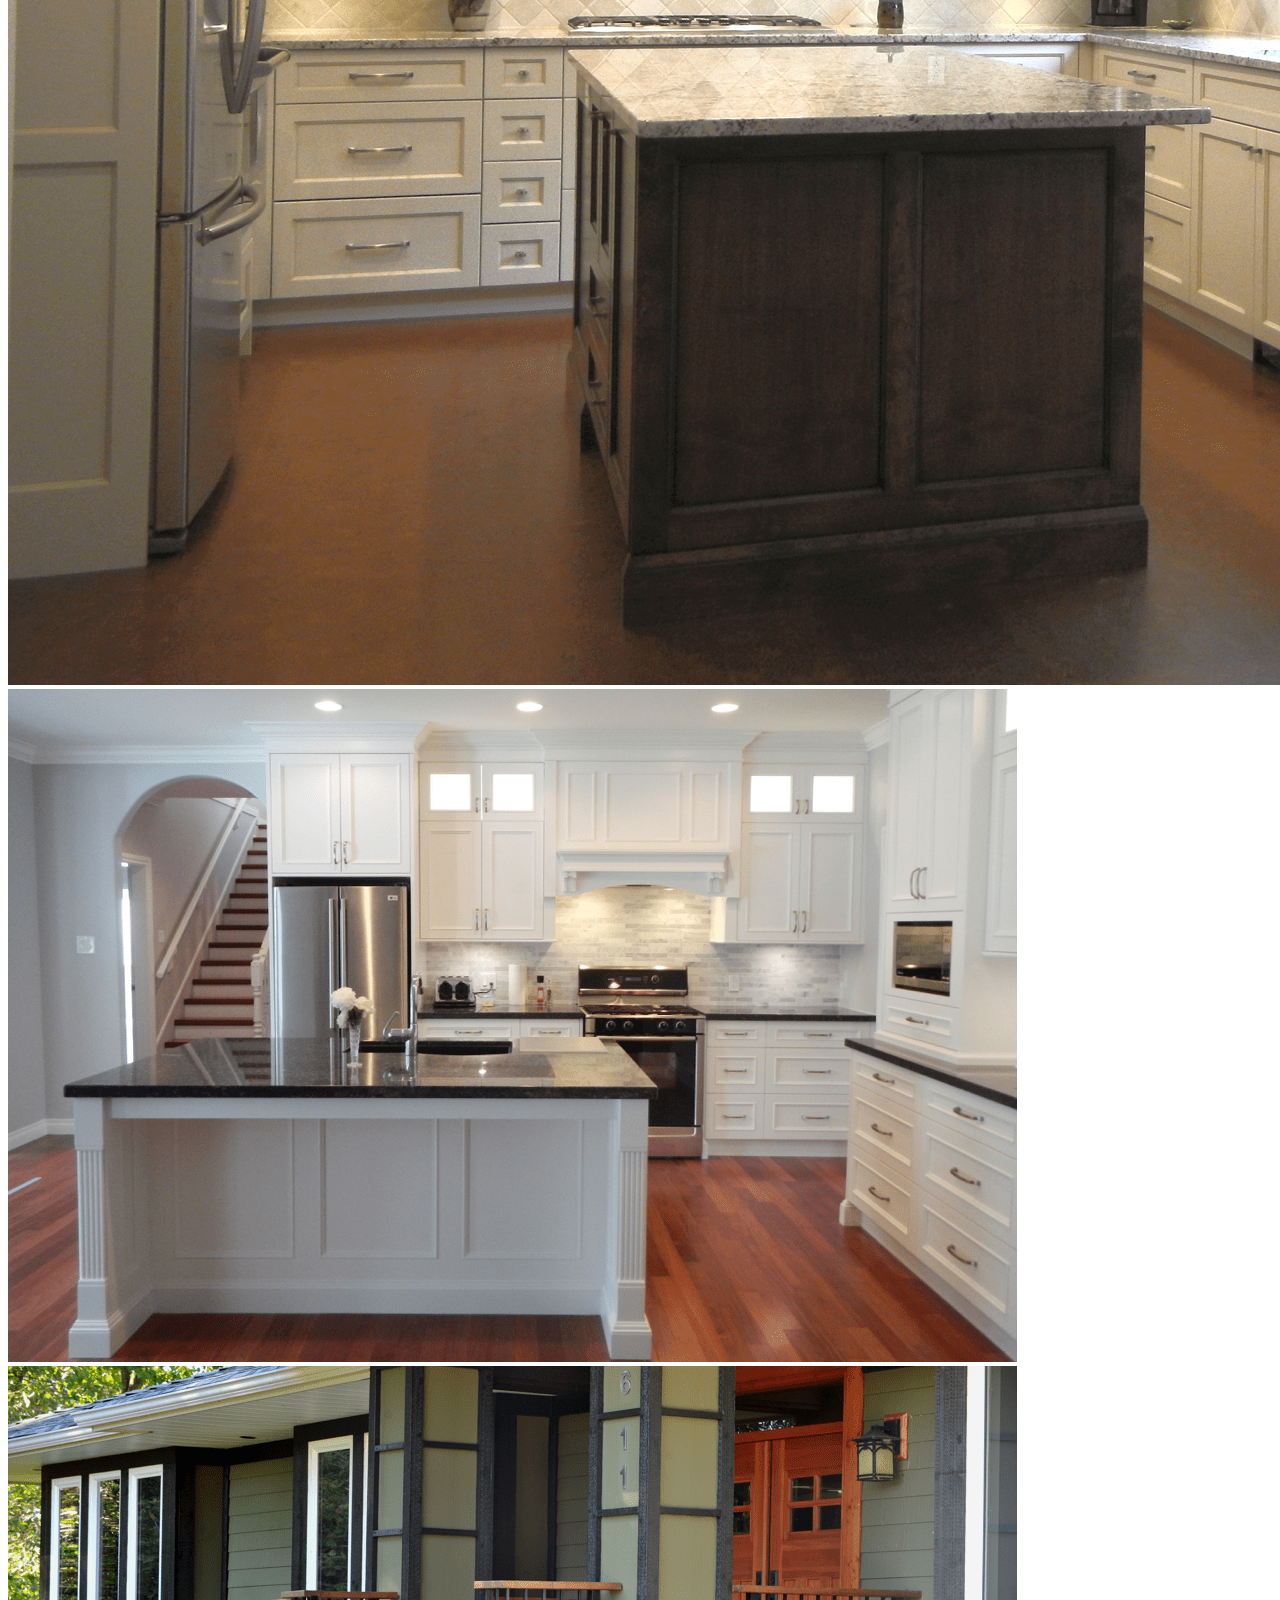
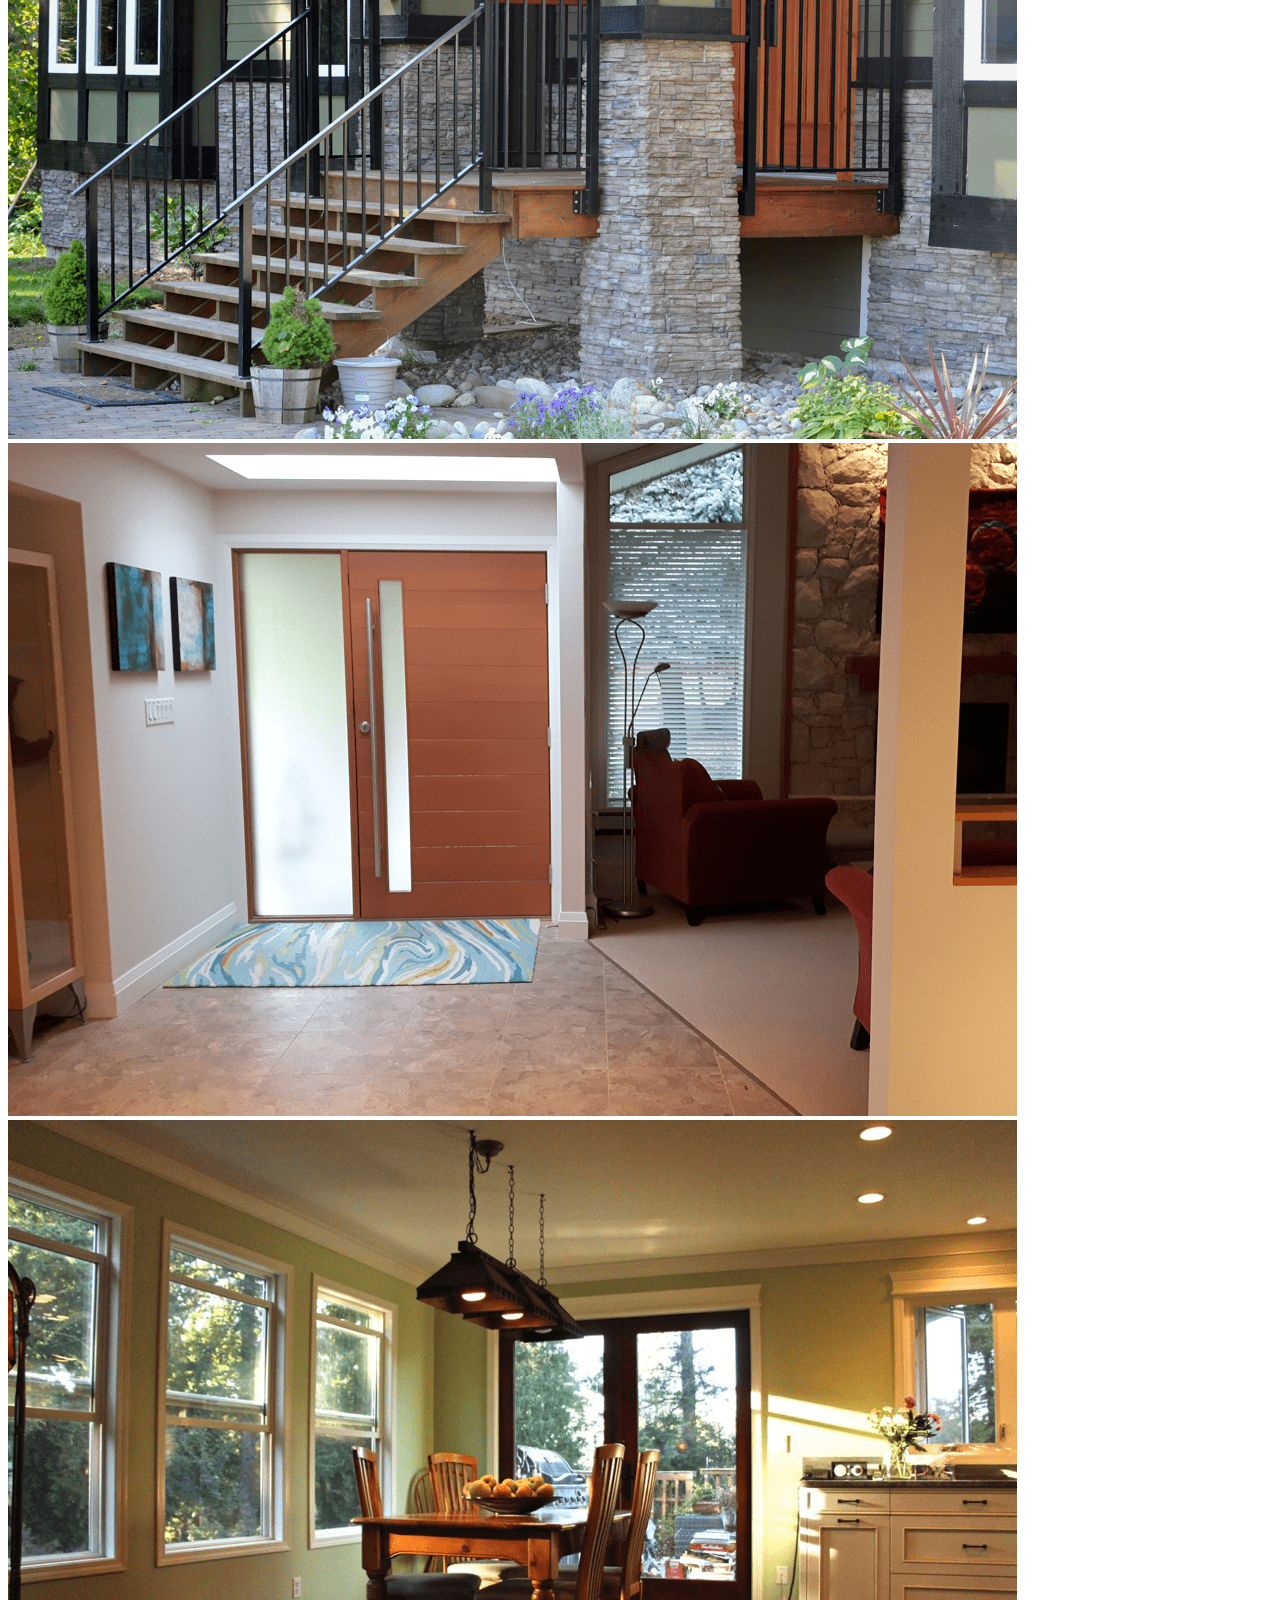
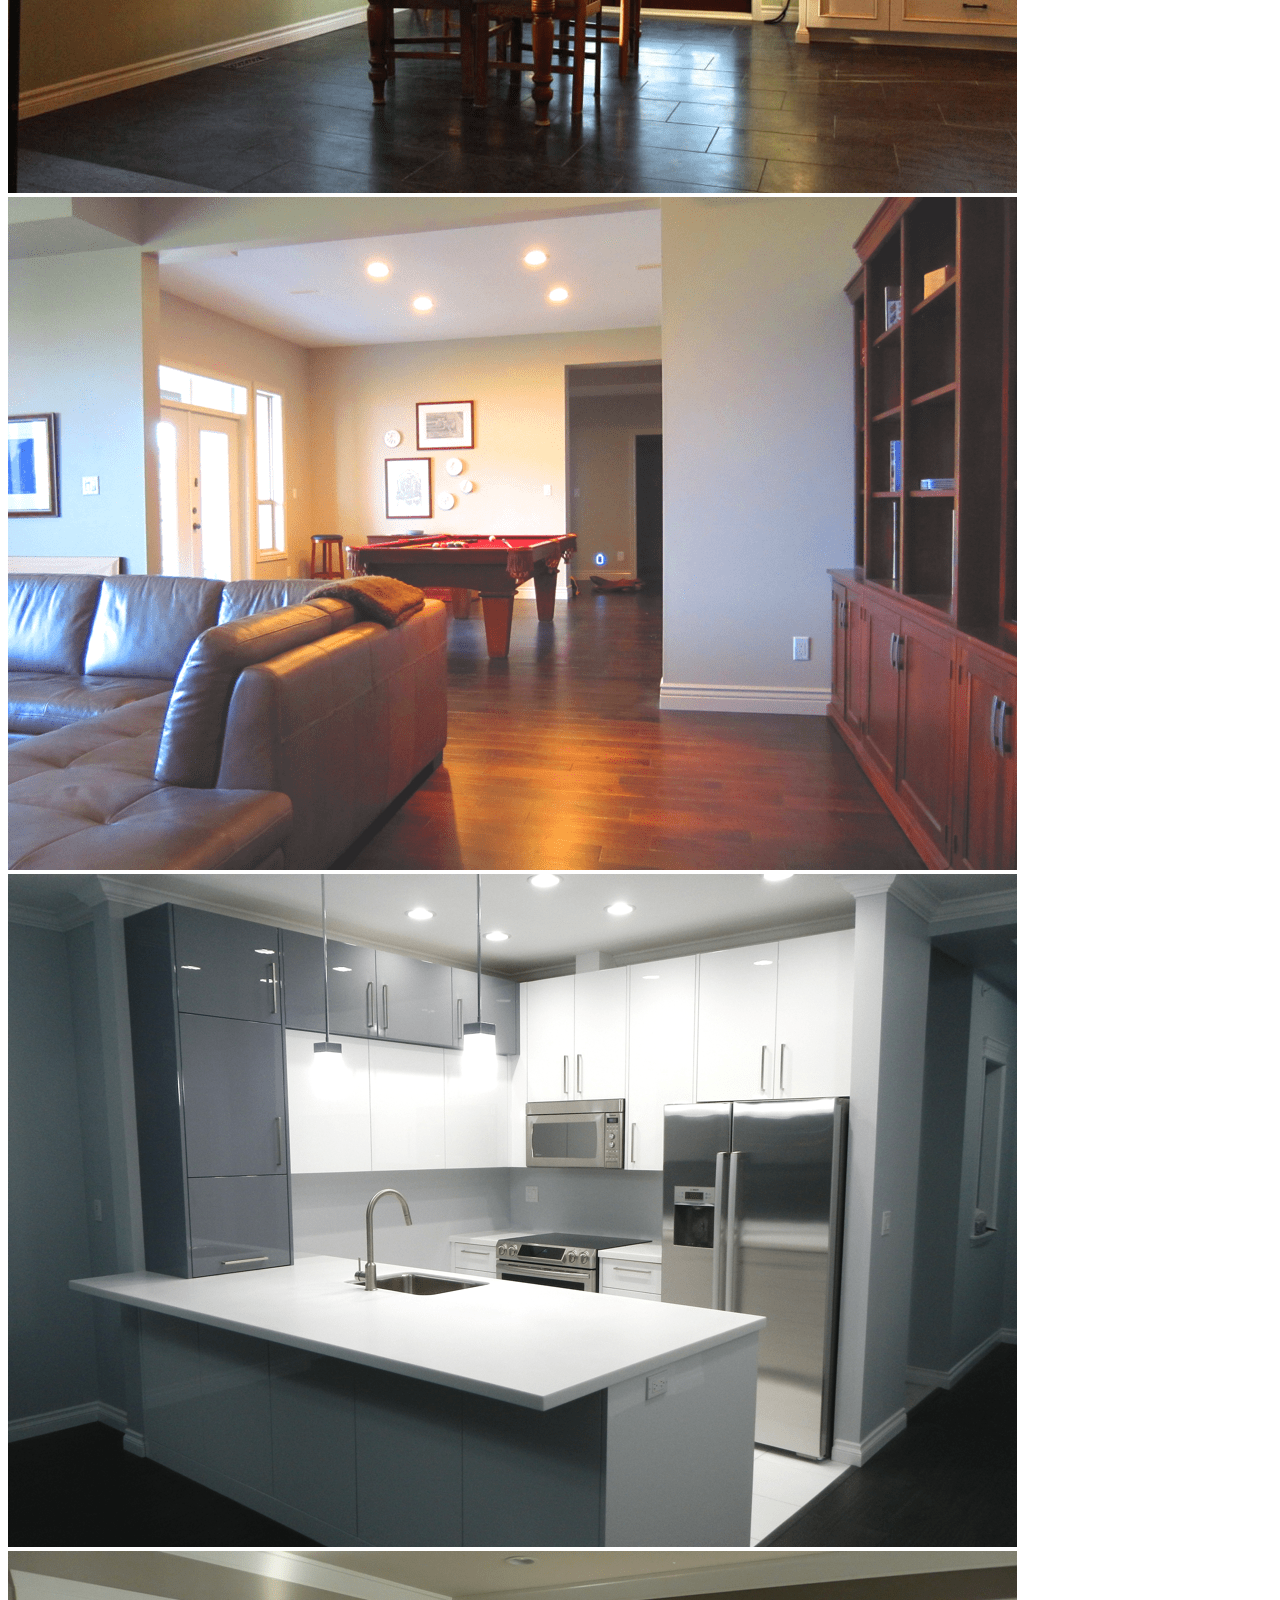
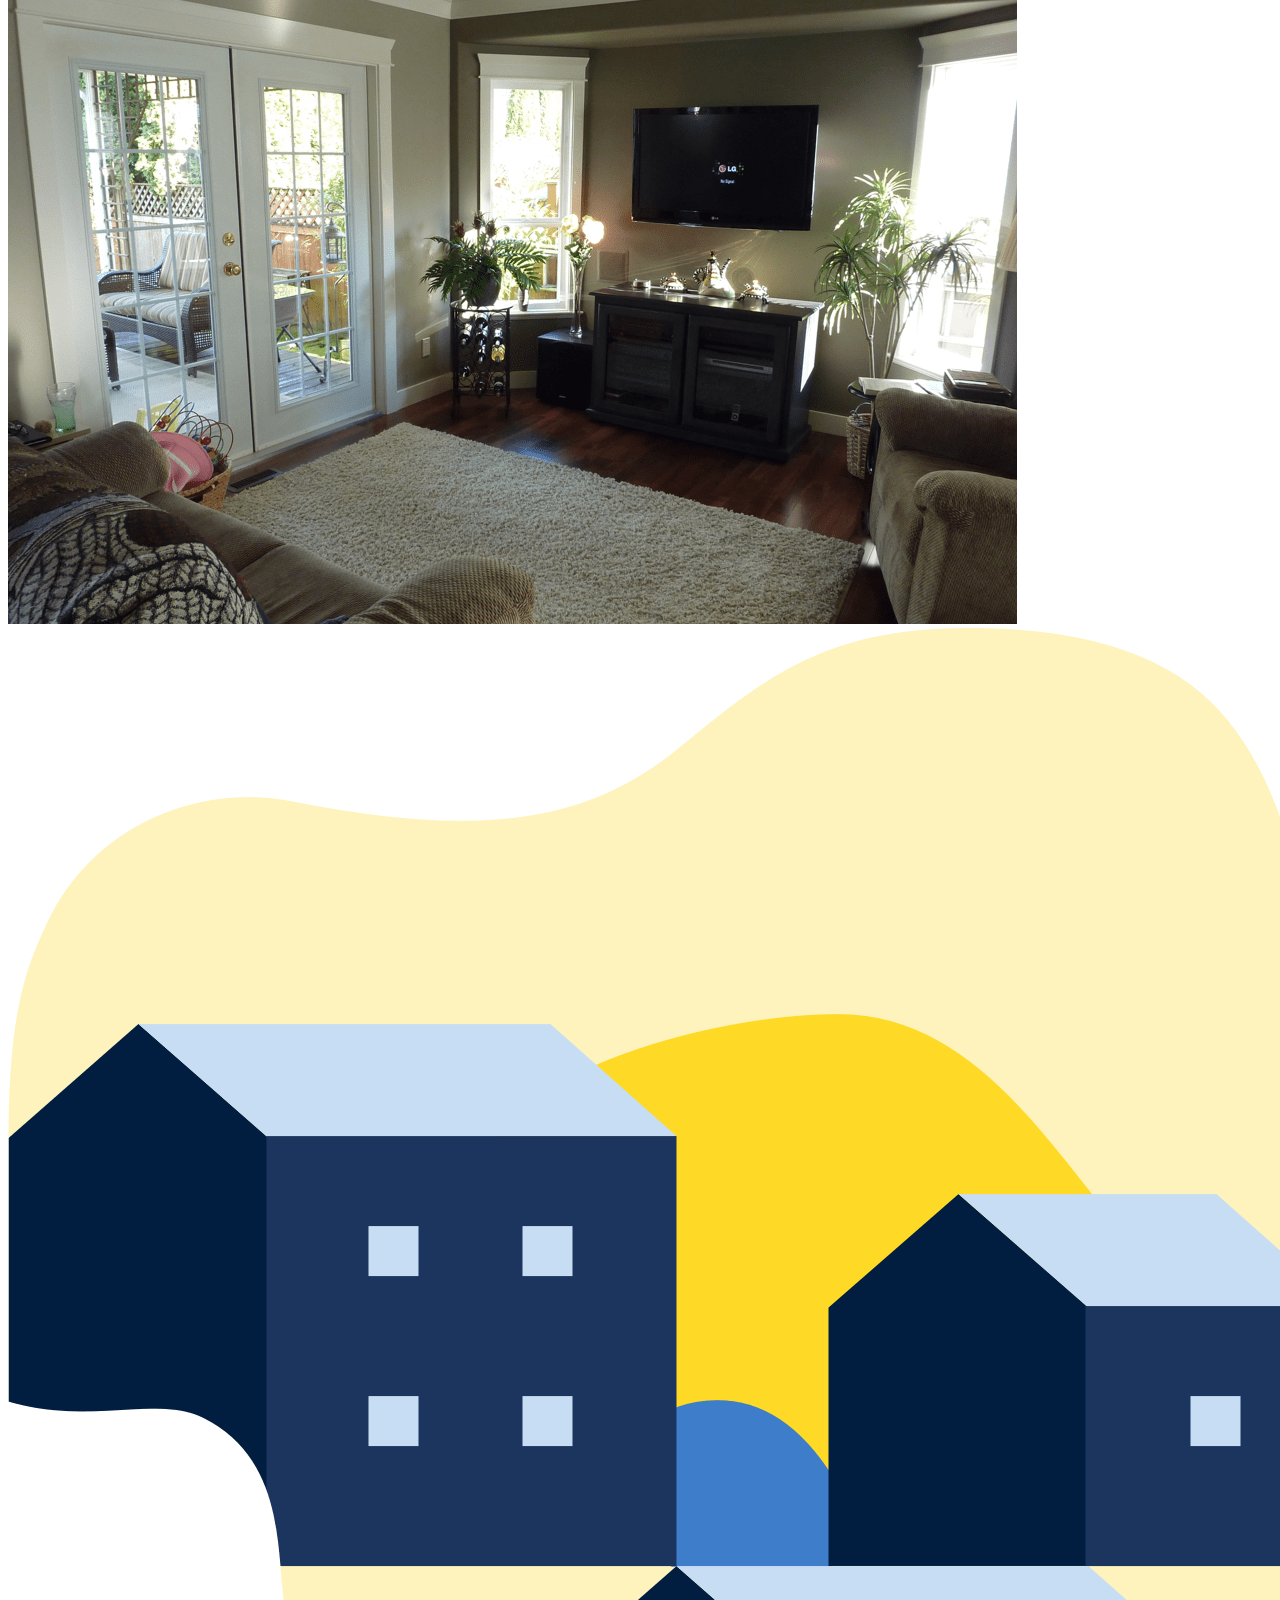
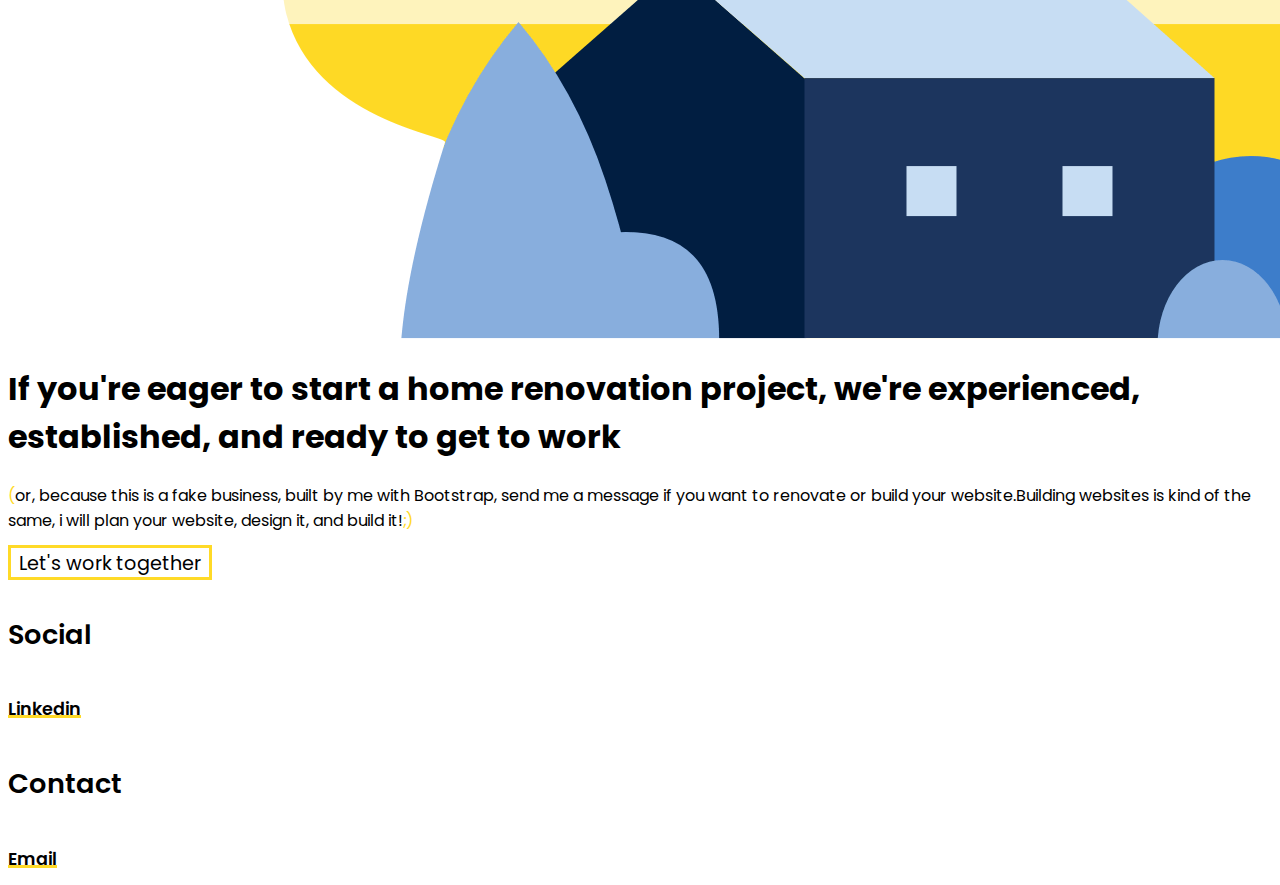
<file: pages/work.html>
<!DOCTYPE html>
<html lang="en">
<head>
    <meta charset="UTF-8">
    <meta http-equiv="X-UA-Compatible" content="IE=edge">
    <meta name="viewport" content="width=device-width, initial-scale=1.0">
    <title>CompanyTitle</title>
    <link rel="icon" href="/images/repair-tools.png">
    <link href="https://cdn.jsdelivr.net/npm/bootstrap@5.2.0/dist/css/bootstrap.min.css" rel="stylesheet" integrity="sha384-gH2yIJqKdNHPEq0n4Mqa/HGKIhSkIHeL5AyhkYV8i59U5AR6csBvApHHNl/vI1Bx" crossorigin="anonymous">
    <link rel="stylesheet" href="/styles/style.css">
</head>
<body>
  <nav class="navbar navbar-expand-lg mt-1 mb-md-5 mb-3">
    <div class="container-fluid px-lg-5">
      <a class="navbar-brand ps-lg-5" href="/index.html"><img src="/images/mylogo.png" alt="Logo" id="logo"></a>
      
      <button class="navbar-toggler" type="button" data-bs-toggle="collapse" data-bs-target="#navbarNavAltMarkup" aria-controls="navbarNavAltMarkup" aria-expanded="false" aria-label="Toggle navigation">
        <span class="navbar-toggler-icon"></span>
      </button>

      <div class="collapse navbar-collapse justify-content-lg-end pe-lg-5" id="navbarNavAltMarkup">
        <div class="navbar-nav pt-lg-0 pt-3 text-center">
          <a class="nav-link navLinks" href="/pages/services.html">Services</a>
          <a class="nav-link navLinks" href="/pages/work.html">Work</a>
          <a class="nav-link navLink" href="/pages/form.html">Start your project</a>
        </div>
      </div>
    </div>
  </nav>

  <div class="container-sm py-3 py-md-5 text-center">
    <h1>Beautiful home renovations</h1>
  </div>

  <div class="container p-5">
    <div class="row g-3 p-sm-0 p-2">
      <div class="col-lg-4 col-sm-6"><img src="/images/rogelsky-renovation-thumbnail.png" alt="" class=" img-fluid"></div>
      <div class="col-lg-4 col-sm-6"><img src="/images/schafer-renovation-thumbnail.png" alt="" class=" img-fluid"></div>
      <div class="col-lg-4 col-sm-6"><img src="/images/cooke-renovation-thumbnail.png" alt="" class=" img-fluid"></div>
      <div class="col-lg-4 col-sm-6"><img src="/images/chen-renovation-thumbnail.png" alt="" class=" img-fluid"></div>
      <div class="col-lg-4 col-sm-6"><img src="/images/thorne-renovation-thumbnail.png" alt="" class=" img-fluid"></div>
      <div class="col-lg-4 col-sm-6"><img src="/images/whatcom-renovation-thumbnail.png" alt="" class=" img-fluid"></div>
      <div class="col-lg-4 col-sm-6"><img src="/images/lowel-renovation-thumbnail.png" alt="" class=" img-fluid"></div>
      <div class="col-lg-4 col-sm-6"><img src="/images/rachar-renovation-thumbnail.png" alt="" class=" img-fluid"></div>
      <div class="col-lg-4 col-sm-12"><img src="/images/lick-renovation-thumbnail.png" alt="" class=" img-fluid"></div>
    </div>
  </div>

  <div class="container text-center my-5" id="prefooter">
    <div class="row justify-content-center">
      <div class="col-xl-5 col-md-6 col-10"><img src="/images/wfdb_prefooter.png" class="img-fluid pb-5" alt="">
      </div>
      <div class="col-xl-7 col-10 text-start">
        <h1>If you're eager to start a home renovation project, we're experienced, established, and ready to get to work</h1>
        <p><span class="colorText">(</span>or, because this is a fake business, built by me with Bootstrap, send me a message if you want to renovate or build your website.Building websites is kind of the same, i will plan your website, design it, and build it!<span class="colorText">;)</span></p>
        <a href="/pages/form.html" class="prefooterLink">Let's work together</a>
      </div>
    </div>
  </div>

  <div class="container my-5" id="footer">
    <div class="row text-center ">
      <div class="col-sm-6">
        <h4>Social</h4>
        <a href="https://www.linkedin.com/in/alexandru-munteanu-063950236/" class="footerLinks">Linkedin</a><br>
      </div>
      <div class="col-sm-6 pt-3 pt-sm-0">
        <h4>Contact</h4>
        <a href="mailto:munteanualexandru0101@gmail.com" class="footerLinks">Email</a><br>
      </div>
    </div>
  </div>

  <script src="https://cdn.jsdelivr.net/npm/bootstrap@5.2.0/dist/js/bootstrap.bundle.min.js" integrity="sha384-A3rJD856KowSb7dwlZdYEkO39Gagi7vIsF0jrRAoQmDKKtQBHUuLZ9AsSv4jD4Xa" crossorigin="anonymous"></script>
</body>
</html>
</file>
<file: styles/style.css>
@import url("https://fonts.googleapis.com/css2?family=Poppins&display=swap");
#logo {
  width: 69px;
}

.navbar-toggler {
  border: none;
}

.navbar-toggler:focus,
.navbar-toggler:active,
.navbar-toggler-icon:focus {
  outline: none;
  box-shadow: none;
}

.nav-link {
  position: relative;
  display: flex;
  justify-content: center;
  margin: 0 30px 0 30px;
  font-size: 1.2rem;
  font-weight: 500;
  color: black;
  font-family: "Poppins", sans-serif;
}

.navOnScroll {
  background-color: white;
}

h1, h4, a, p {
  font-family: "Poppins", sans-serif;
  color: black;
}

.colorText {
  color: #FFDA27;
}

.homeCards {
  font-family: "Poppins", sans-serif;
}
.homeCards h4 {
  font-weight: 600;
}

#footer h4 {
  font-weight: 600;
  font-size: 1.7rem;
}

.navLinks {
  font-family: "Poppins", sans-serif;
}
.navLinks:after {
  content: "";
  position: absolute;
  bottom: 0;
  left: 0;
  width: 100%;
  height: 3px;
  background-color: #FFDA27;
  transform: scaleX(0);
  transform-origin: bottom left;
  transition: transform 0.3s;
}
.navLinks:hover:after {
  transform: scaleX(1);
}

.navLink {
  font-family: "Poppins", sans-serif;
  color: black;
}
.navLink:before {
  content: "";
  position: absolute;
  top: 0;
  left: 0;
  width: 100%;
  height: 3px;
  background-color: #FFDA27;
  transform: scaleX(0);
  transform-origin: top left;
  transition: transform 0.3s;
}
.navLink:after {
  content: "";
  position: absolute;
  bottom: 0;
  left: 0;
  width: 100%;
  height: 3px;
  background-color: #FFDA27;
  transform: scaleX(0);
  transform-origin: top left;
  transition: transform 0.3s;
}
.navLink:hover:before, .navLink:hover:after {
  transform: scaleX(1);
}

.seeLinks {
  position: relative;
  text-decoration: none;
  color: black;
  font-size: 1.5rem;
  line-height: 3;
}
.seeLinks::before {
  content: "";
  background-color: #FFDA27;
  position: absolute;
  left: 0.5rem;
  bottom: 5px;
  width: 100%;
  height: 8px;
  z-index: -1;
  transition: all 0.3s ease-in-out;
}
.seeLinks:hover {
  color: black;
}
.seeLinks:hover::before {
  left: -5px;
  bottom: 0;
  height: 100%;
  width: calc(100% + 10px);
}

.prefooterLink {
  box-shadow: inset 0 0 0 0 #FFDA27;
  border: 3px solid #FFDA27;
  position: relative;
  text-decoration: none;
  color: black;
  padding: 2px 8px 0 8px;
  font-size: 1.2rem;
  transition: color 0.3s ease-in-out, box-shadow 0.3s ease-in-out;
}
.prefooterLink:hover {
  box-shadow: inset 203px 0 0 0 #FFDA27;
  color: white;
}

.footerLinks {
  text-decoration: none;
  color: black;
  font-weight: 600;
  line-height: 2;
  font-size: 1.1rem;
  position: relative;
}
.footerLinks::before {
  content: "";
  background-color: #FFDA27;
  position: absolute;
  left: 0;
  bottom: 3px;
  width: 100%;
  height: 3px;
  z-index: -1;
  transition: all 0.3s ease-in-out;
}
.footerLinks:hover {
  color: black;
}
.footerLinks:hover::before {
  bottom: 0;
  height: 100%;
}

.serviceCardsImg {
  width: 85px;
  height: 85px;
  position: relative;
  translate: 45% 45%;
}

#iconBgColor {
  width: 70px;
  height: 70px;
  background-color: #FFDA27;
  position: absolute;
  translate: 30% 30%;
}

.card {
  max-width: 550px;
}

.cardBorderRadius {
  border-radius: 0%;
  border: 1px solid #FFDA27;
}

.serviceTitles {
  font-weight: 600;
}

#validationDefault07 {
  height: 200px;
  border-radius: 0;
}

#validationDefault07:focus, #validationDefault06:focus {
  border: 3px solid #FFDA27;
  box-shadow: none;
}

.inputStyles {
  line-height: 2.2;
  border-radius: 0%;
}

label {
  font-family: "Poppins", sans-serif;
  font-weight: 600;
  font-size: 0.9rem;
}

.btn {
  background-color: #FFDA27;
  font-family: "Poppins", sans-serif;
  font-weight: 600;
  border-radius: 0%;
  width: 230px;
  height: 50px;
}

.form-control:focus {
  border-color: #FFDA27;
  box-shadow: 6px 6px #FFDA27;
}/*# sourceMappingURL=style.css.map */
</file>
